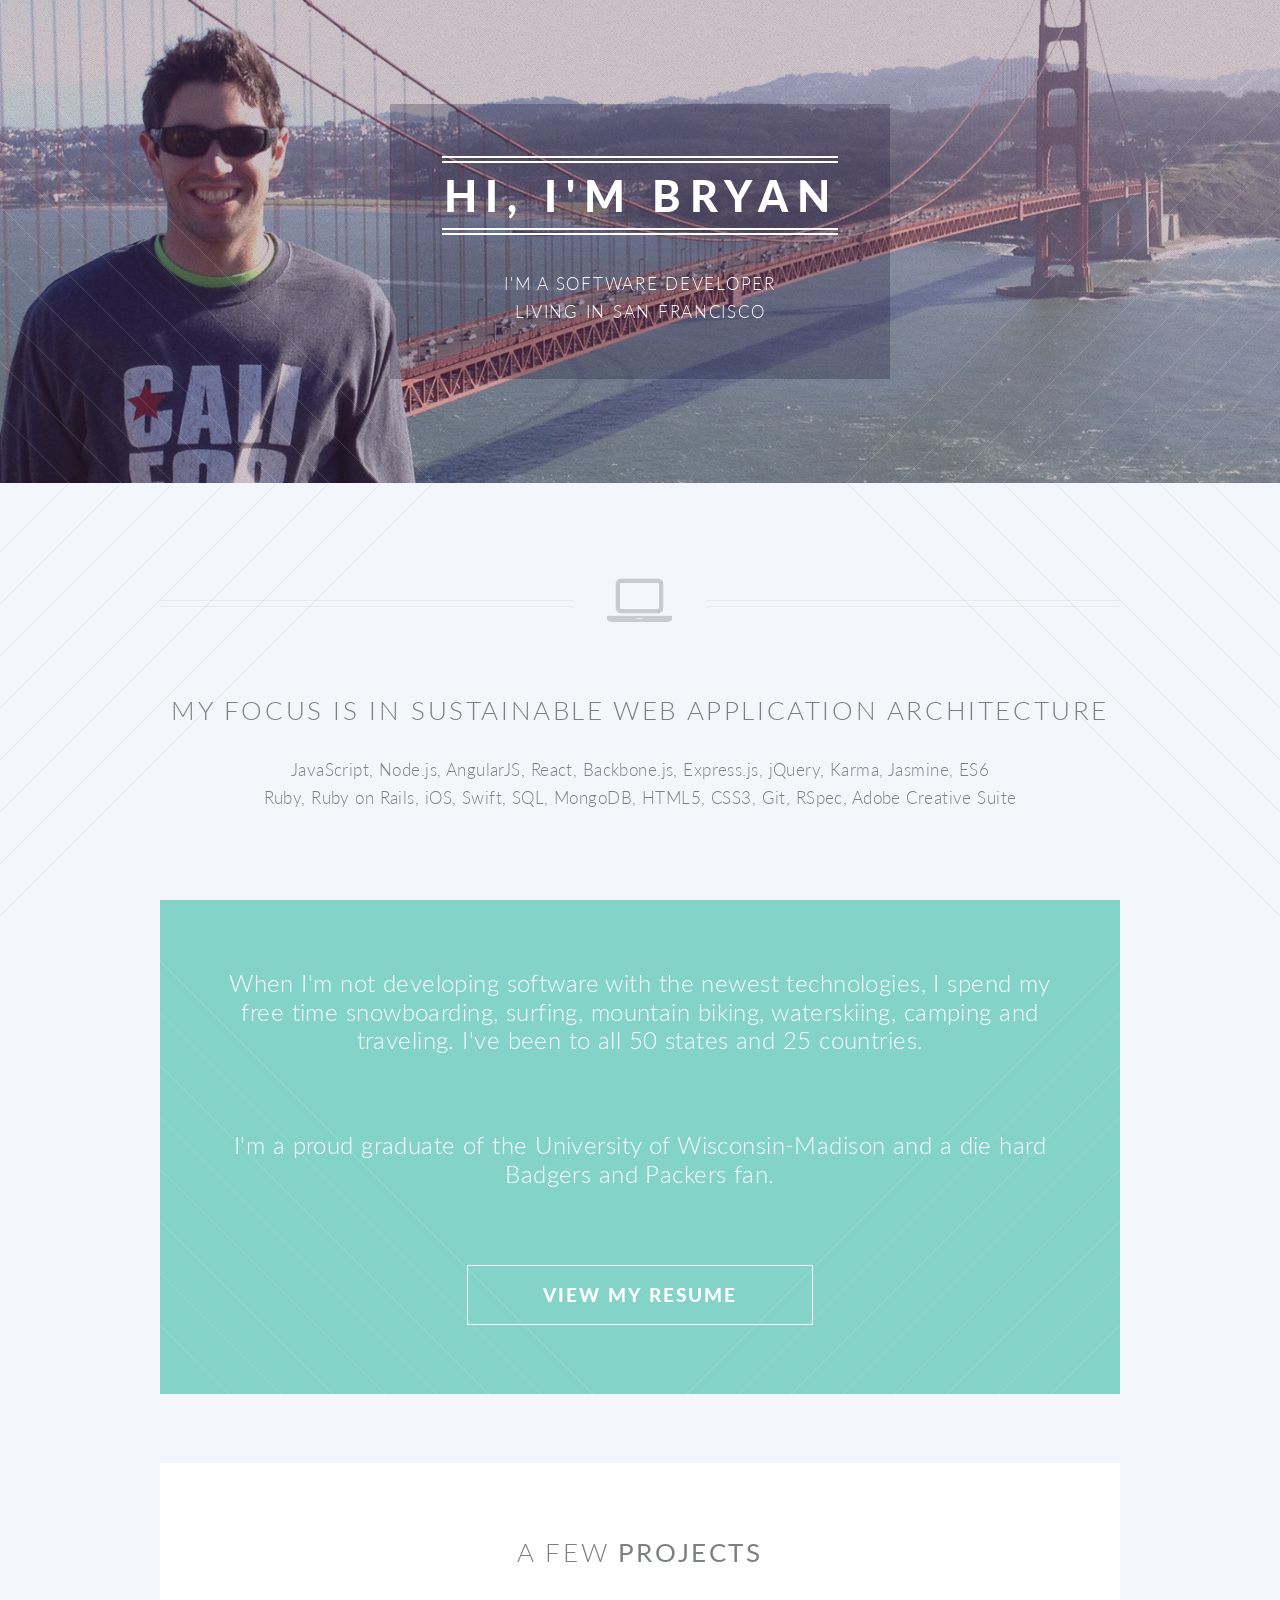
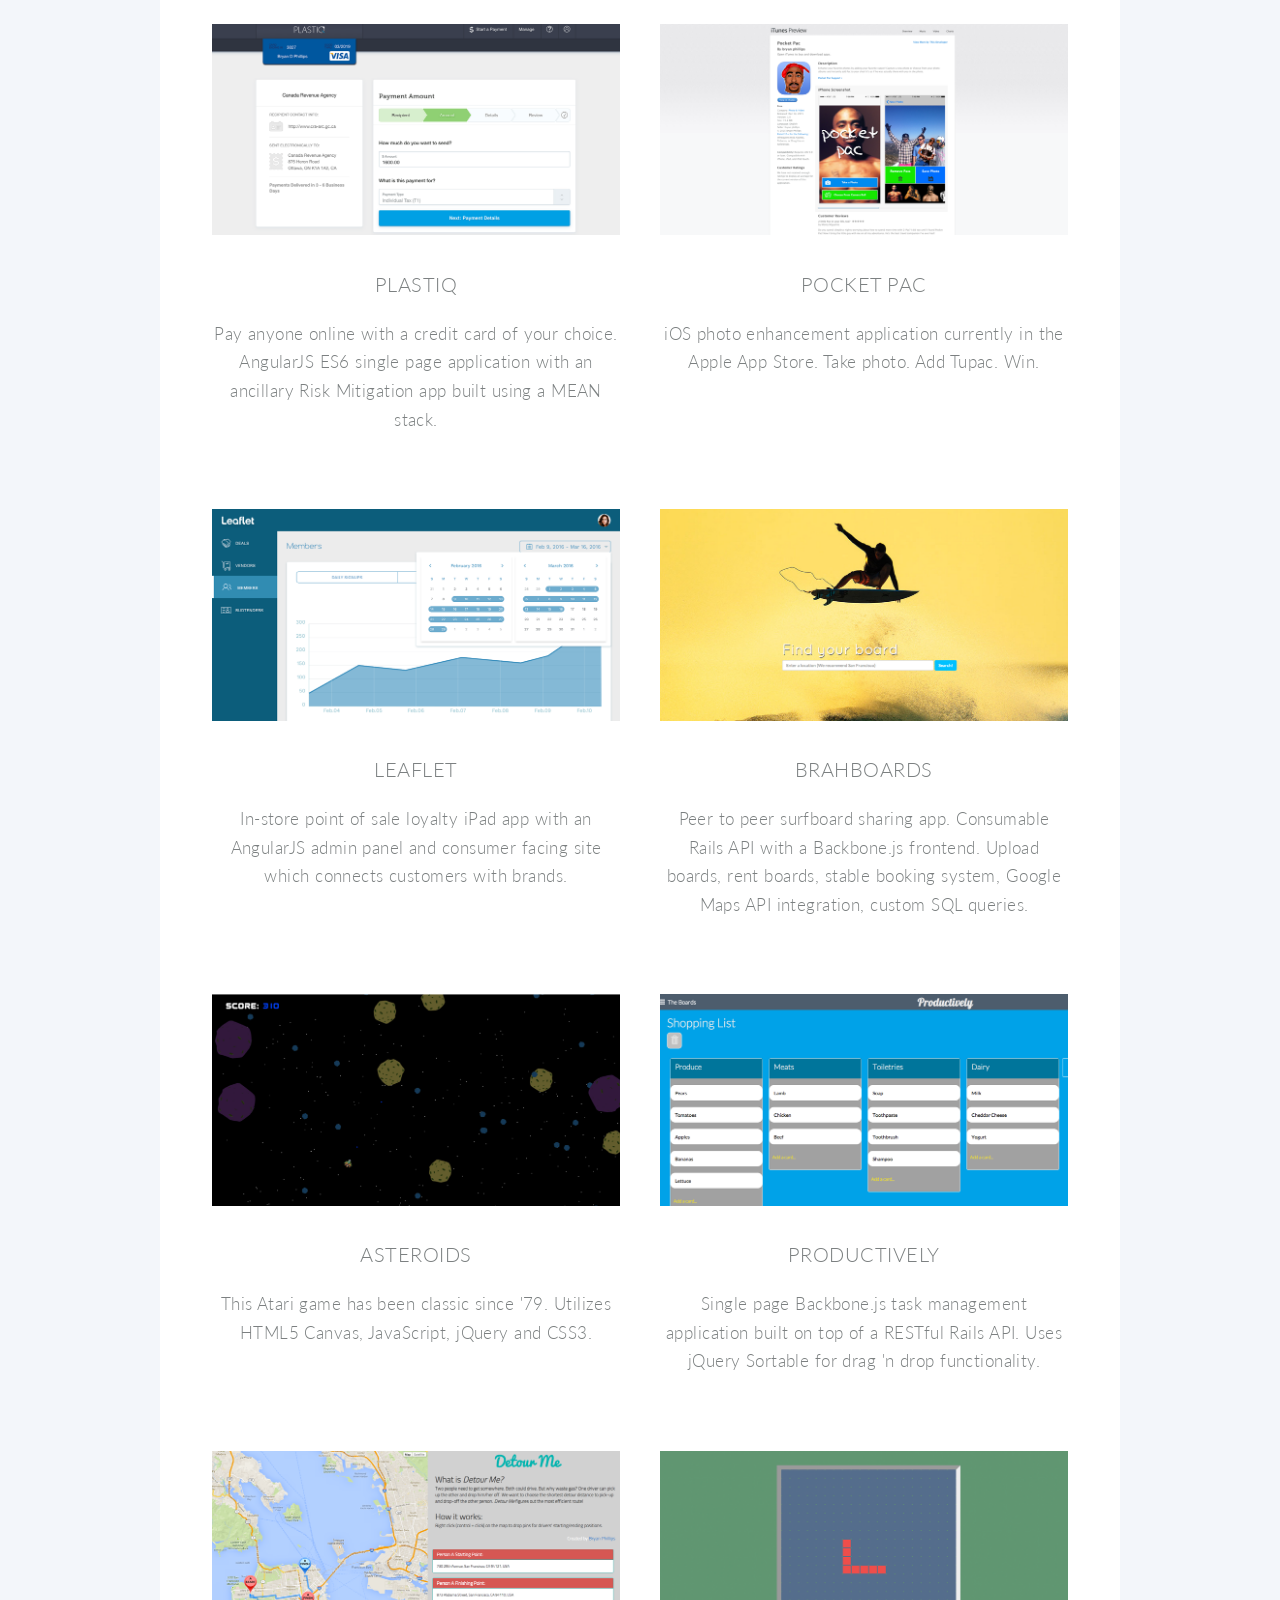
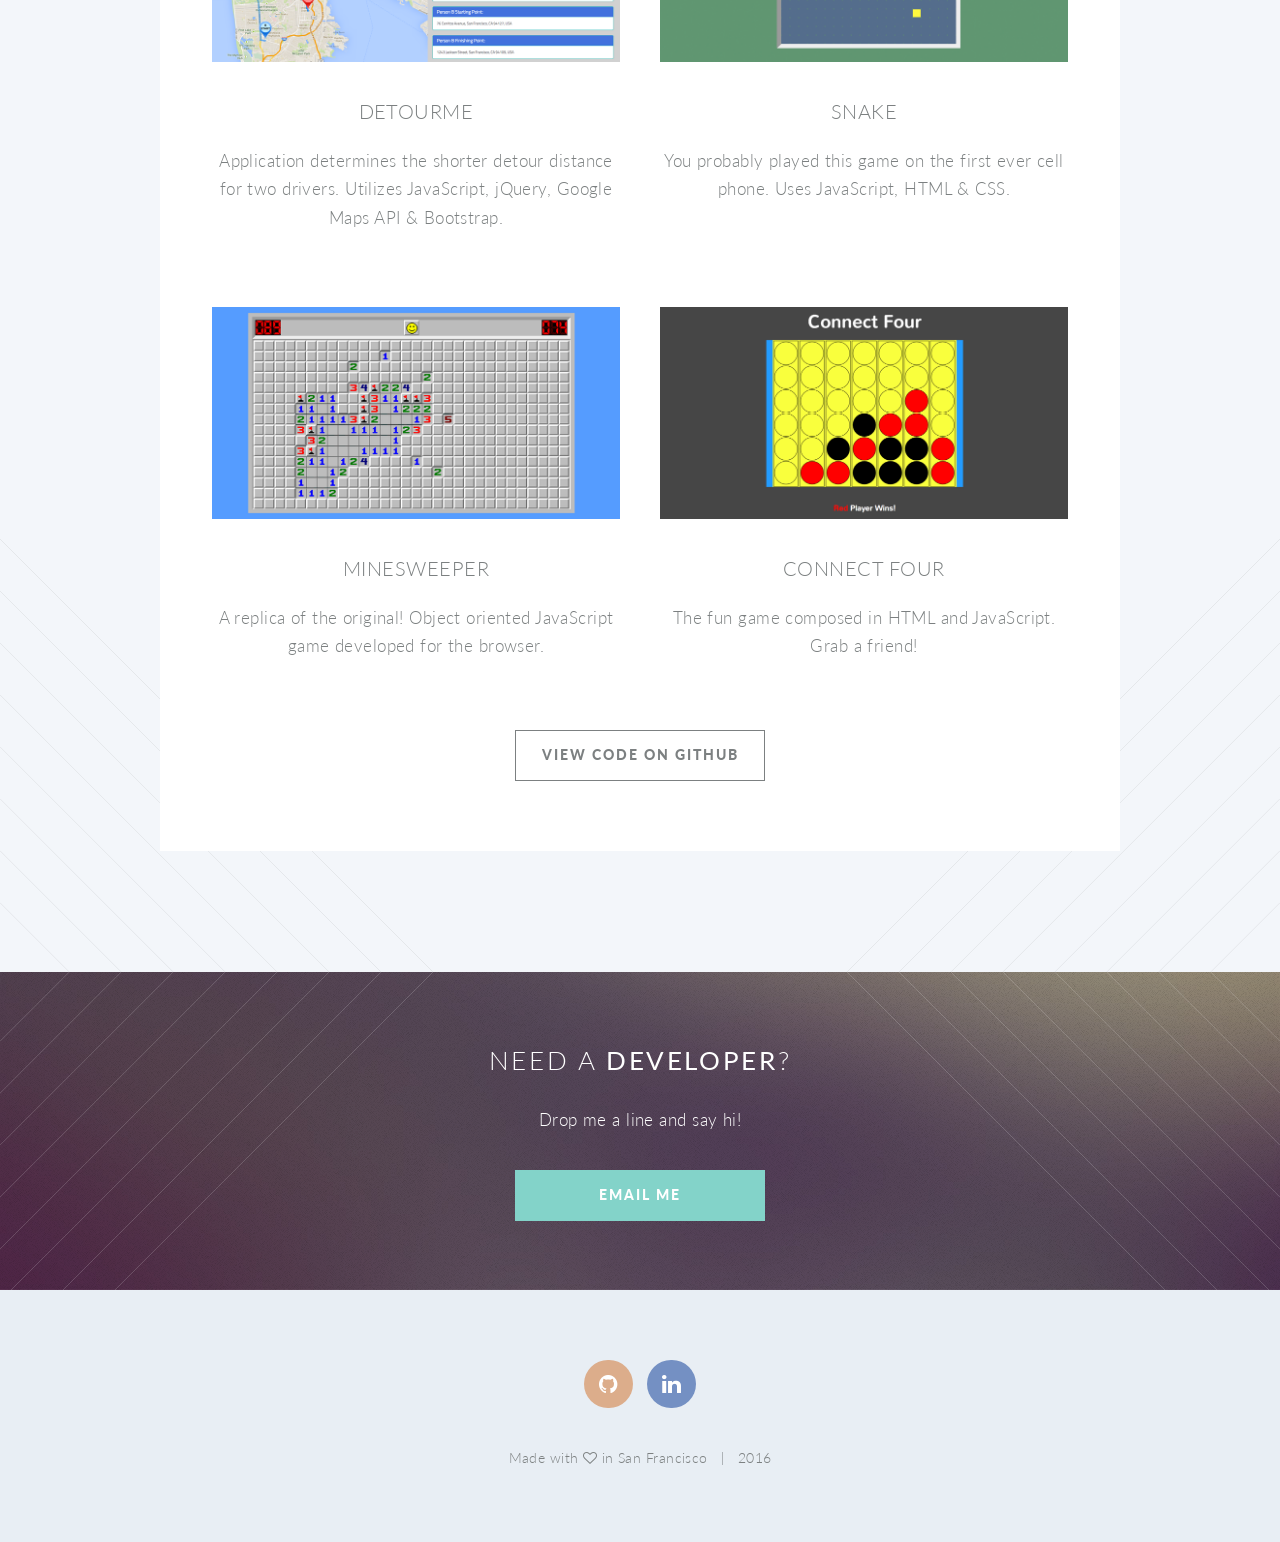
<file: index.html>
<!DOCTYPE HTML>
<!--
	Props to HTML5-UP!
-->
<html>
	<head>
		<title>Bryan Phillips</title>
		<meta http-equiv="content-type" content="text/html; charset=utf-8" />
		<meta name="description" content="" />
		<meta name="keywords" content="" />
		<!--[if lte IE 8]><script src="css/ie/html5shiv.js"></script><![endif]-->
		<script src="js/jquery.min.js"></script>
		<script src="js/jquery.dropotron.min.js"></script>
		<script src="js/skel.min.js"></script>
		<script src="js/skel-layers.min.js"></script>
		<script src="js/init.js"></script>
    <link rel="icon" href="images/favicon.ico" type="image/x-icon"/>
    <link rel="shortcut icon" href="images/favicon.ico" type="image/x-icon"/> 
		<noscript>
			<link rel="stylesheet" href="css/skel.css" />
			<link rel="stylesheet" href="css/style.css" />
			<link rel="stylesheet" href="css/style-noscript.css" />
		</noscript>
		<!--[if lte IE 8]><link rel="stylesheet" href="css/ie/v8.css" /><![endif]-->
		<!--[if lte IE 9]><link rel="stylesheet" href="css/ie/v9.css" /><![endif]-->
		
		<!-- Google Analytics -->
		<script>
		  (function(i,s,o,g,r,a,m){i['GoogleAnalyticsObject']=r;i[r]=i[r]||function(){
		  (i[r].q=i[r].q||[]).push(arguments)},i[r].l=1*new Date();a=s.createElement(o),
		  m=s.getElementsByTagName(o)[0];a.async=1;a.src=g;m.parentNode.insertBefore(a,m)
		  })(window,document,'script','//www.google-analytics.com/analytics.js','ga');

		  ga('create', 'UA-43019849-1', 'auto');
		  ga('send', 'pageview');
		</script>	
		
	</head>
	<body class="index loading">
		<!-- Banner -->		
			<section id="banner">
				<div class="inner">
					
					<header>
						<h2>Hi, I'm Bryan</h2>
					</header>
					<p>I'm a software developer<br />
					living in San Francisco<br />
					</p>
				</div>
				
			</section>
		<!-- Main -->
			<article id="main">

				<header class="special container">
					<span class="icon fa-laptop"></span>
					<h2>My focus is in sustainable web application architecture</h2>					
					<p>JavaScript, Node.js, AngularJS, React, Backbone.js, Express.js, jQuery, Karma, Jasmine, ES6</p>
					<p>Ruby, Ruby on Rails, iOS, Swift, SQL, MongoDB, HTML5, CSS3, Git, RSpec, Adobe Creative Suite</p>
				</header>
					
				<!-- One -->
					<section class="wrapper style2 container special-alt">
						<div class="about">
				        <p>When I'm not developing software with the newest technologies, I spend my free time snowboarding, surfing, mountain biking, waterskiing, camping and traveling. I've been to all 50 states and 25 countries.</p>
				        <br>
				        <p>I'm a proud graduate of the University of Wisconsin-Madison and a die hard Badgers and Packers fan.</p>
				        <br>
								<footer>
									<ul class="buttons">
										<li align=""><a href="https://docs.google.com/document/d/17YCH9z1v477hKuQ5SpUhidjf87aclk6D8OWbe5n9yI4" target="_blank" class="button">View my resume</a></li>
									</ul>
								</footer>
						</div>
					</section>
					
				<!-- Two -->
					<section class="wrapper style3 container special">
					
						<header class="major">
							<h2>A few <strong>projects</strong></h2>
						</header>
						
						<div class="row">
							<div class="6u">
							
								<section>
									<a href="https://www.plastiq.com" target="_blank" class="image feature"><img src="images/plastiq.png" alt="" /></a>
									<header>
										<h3>Plastiq</h3>
									</header>
									<p>Pay anyone online with a credit card of your choice. AngularJS ES6 single page application with an ancillary Risk Mitigation app built using a MEAN stack.</p>
								</section>

							</div>
							<div class="6u">
							
								<section>
									<a href="https://itunes.apple.com/us/app/pocket-pac/id1065400321" target="_blank" class="image feature"><img src="images/pocketpac.png" alt="" /></a>
									<header>
										<h3>Pocket Pac</h3>
									</header>
									<p>iOS photo enhancement application currently in the Apple App Store. Take photo. Add Tupac. Win.</p>
								</section>

							</div>
						</div>

						<div class="row">
							<div class="6u">
							
								<section>
									<a href="http://try.leaflet.co" target="_blank" class="image feature"><img src="images/leaflet.png" alt="" /></a>
									<header>
										<h3>Leaflet</h3>
									</header>
									<p>In-store point of sale loyalty iPad app with an AngularJS admin panel and consumer facing site which connects customers with brands.</p>
								</section>

							</div>
							<div class="6u">
							
								<section>
									<a href="http://www.brahboards.com" target="_blank" class="image feature"><img src="images/brahboards.png" alt="" /></a>
									<header>
										<h3>Brahboards</h3>
									</header>
									<p>Peer to peer surfboard sharing app. Consumable Rails API with a Backbone.js frontend. Upload boards, rent boards, stable booking system, Google Maps API integration, custom SQL queries.</p>
								</section>

							</div>
						</div>						

						<div class="row">
							<div class="6u">
							
								<section>
									<a href="http://www.bryanphillips.me/asteroids" target="_blank" class="image feature"><img src="images/asteroids.png" alt="" /></a>
									<header>
										<h3>Asteroids</h3>
									</header>
									<p>This Atari game has been classic since '79. Utilizes HTML5 Canvas, JavaScript, jQuery and CSS3.</p>
								</section>

							</div>
							<div class="6u">
							
								<section>
									<a href="http://productively.herokuapp.com" target="_blank" class="image feature"><img src="images/productively.png" alt="" /></a>
									<header>
										<h3>Productively</h3>
									</header>
									<p>Single page Backbone.js task management application built on top of a RESTful Rails API. Uses jQuery Sortable for drag 'n drop functionality.</p>
								</section>

							</div>
						</div>
						<div class="row">
							<div class="6u">
							
								<section>
									<a href="http://www.bryanphillips.me/detourme" target="_blank" class="image feature"><img src="images/detourme.png" alt="" /></a>
									<header>
										<h3>DetourMe</h3>
									</header>
									<p>Application determines the shorter detour distance for two drivers. Utilizes JavaScript, jQuery, Google Maps API &amp; Bootstrap.</p>
								</section>

							</div>
							<div class="6u">
							
								<section>
									<a href="http://www.bryanphillips.me/snake" target="_blank" class="image feature"><img src="images/snake.png" alt="" /></a>
									<header>
										<h3>Snake</h3>
									</header>
									<p>You probably played this game on the first ever cell phone. Uses JavaScript, HTML &amp; CSS.</p>
								</section>

							</div>
						</div>

						<div class="row">
							<div class="6u">
							
								<section>
									<a href="http://www.bryanphillips.me/minesweeper" target="_blank" class="image feature"><img src="images/minesweeper.png" alt="" /></a>
									<header>
										<h3>Minesweeper</h3>
									</header>
									<p>A replica of the original! Object oriented JavaScript game developed for the browser.</p>
								</section>

							</div>
							<div class="6u">
							
								<section>
									<a href="http://www.bryanphillips.me/connect-four" target="_blank" class="image feature"><img src="images/connect-four.png" alt="" /></a>
									<header>
										<h3>Connect Four</h3>
									</header>
									<p>The fun game composed in HTML and JavaScript. Grab a friend!</p>
								</section>

							</div>
						</div>	

						<footer class="major">
							<ul class="buttons">
								<li><a href="https://www.github.com/bdphilly" target="_blank" class="button">View code on Github</a></li>
							</ul>
						</footer>
					
					</section>
					
			</article>

		<!-- CTA -->
			<section id="cta">
			
				<header>
					<h2>Need a <strong>developer</strong>?</h2>
					<p>Drop me a line and say hi!</p>
				</header>
				<footer>
					<ul class="buttons">
						<li><a href="mailto:bdphilly@gmail.com" class="button special">Email me</a></li>
					</ul>
				</footer>
			
			</section>

		<!-- Footer -->
			<footer id="footer">
			
				<ul class="icons">
					<li><a href="https://www.github.com/bdphilly" class="icon circle fa-github" target="_blank"><span class="label">Github</span></a></li>
					<li><a href="https://www.linkedin.com/in/bdphilly" class="icon circle fa-linkedin" target="_blank"><span class="label">Dribbble</span></a></li>
				</ul>
				
				<span class="copyright">Made with <span class="fa fa-heart-o solo"></span> in San Francisco &nbsp; | &nbsp; 2016</span>
			
			</footer>
	</body>
</html>
</file>
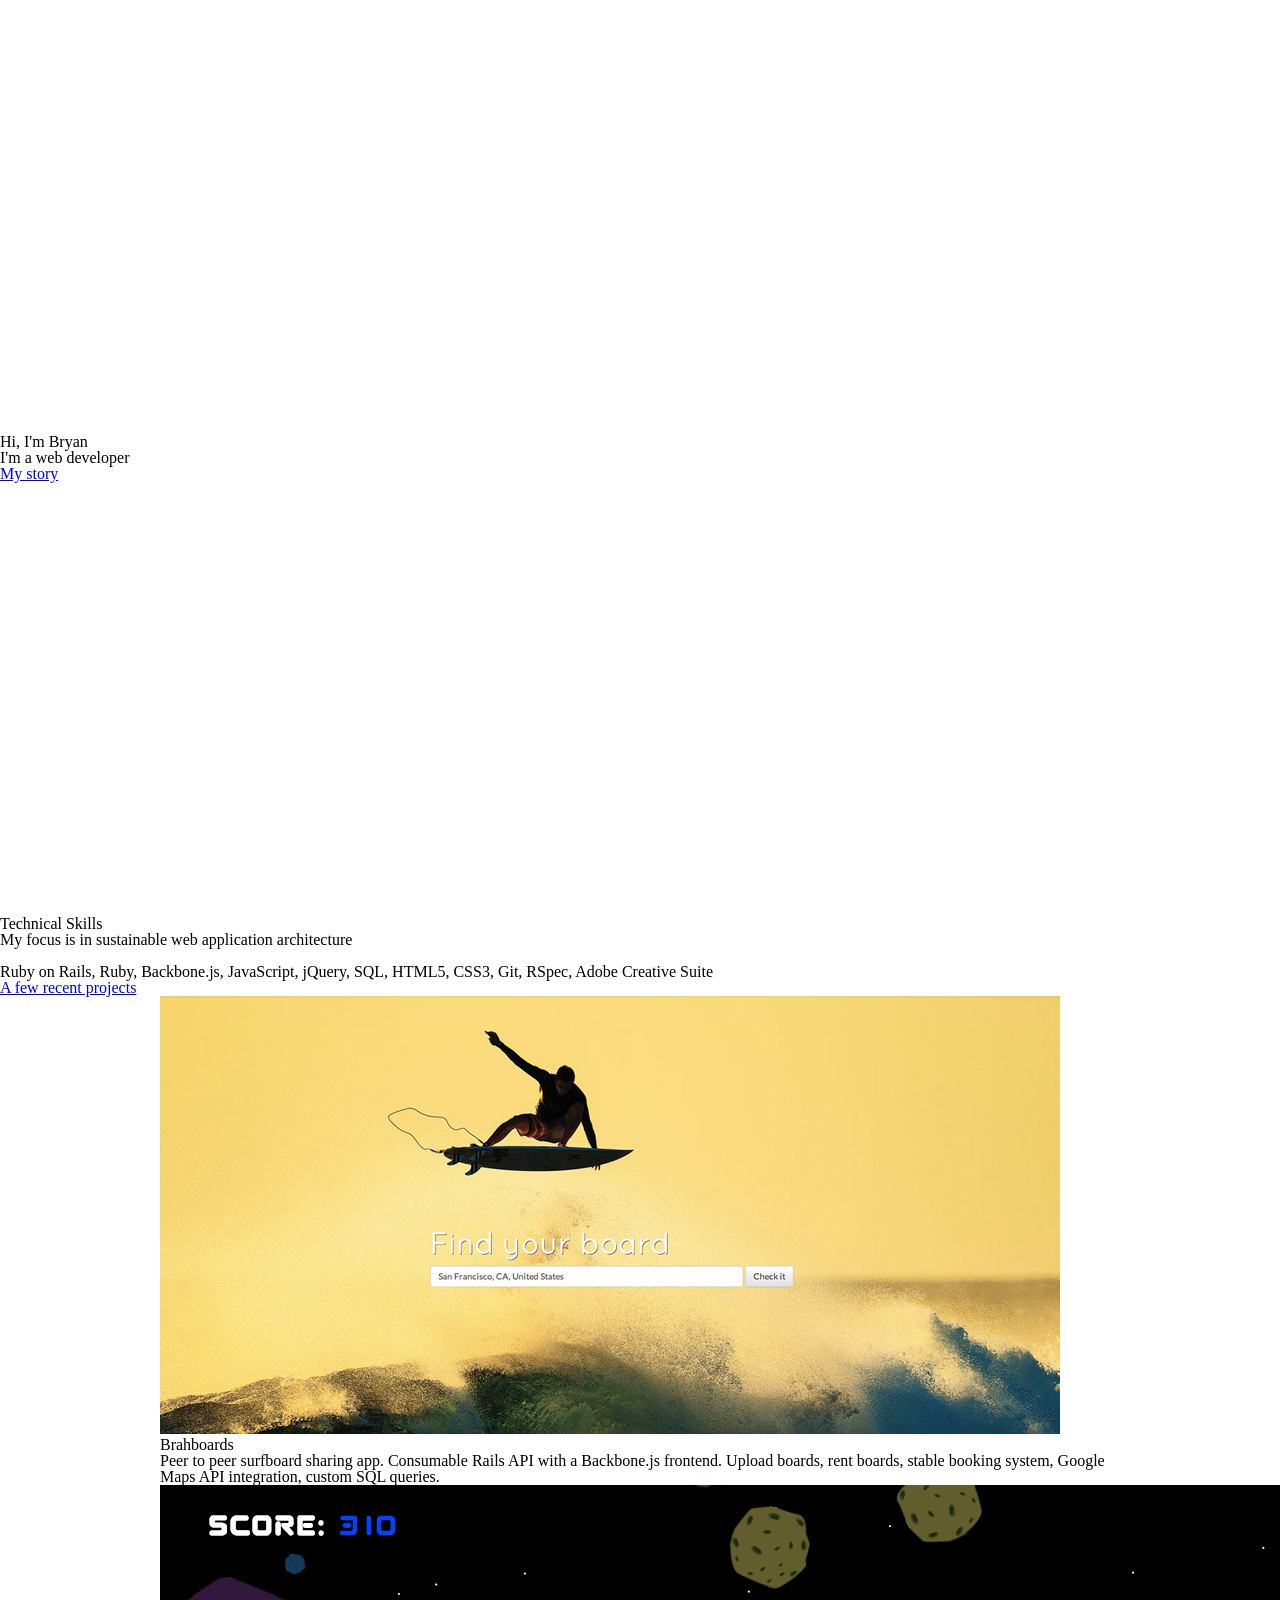
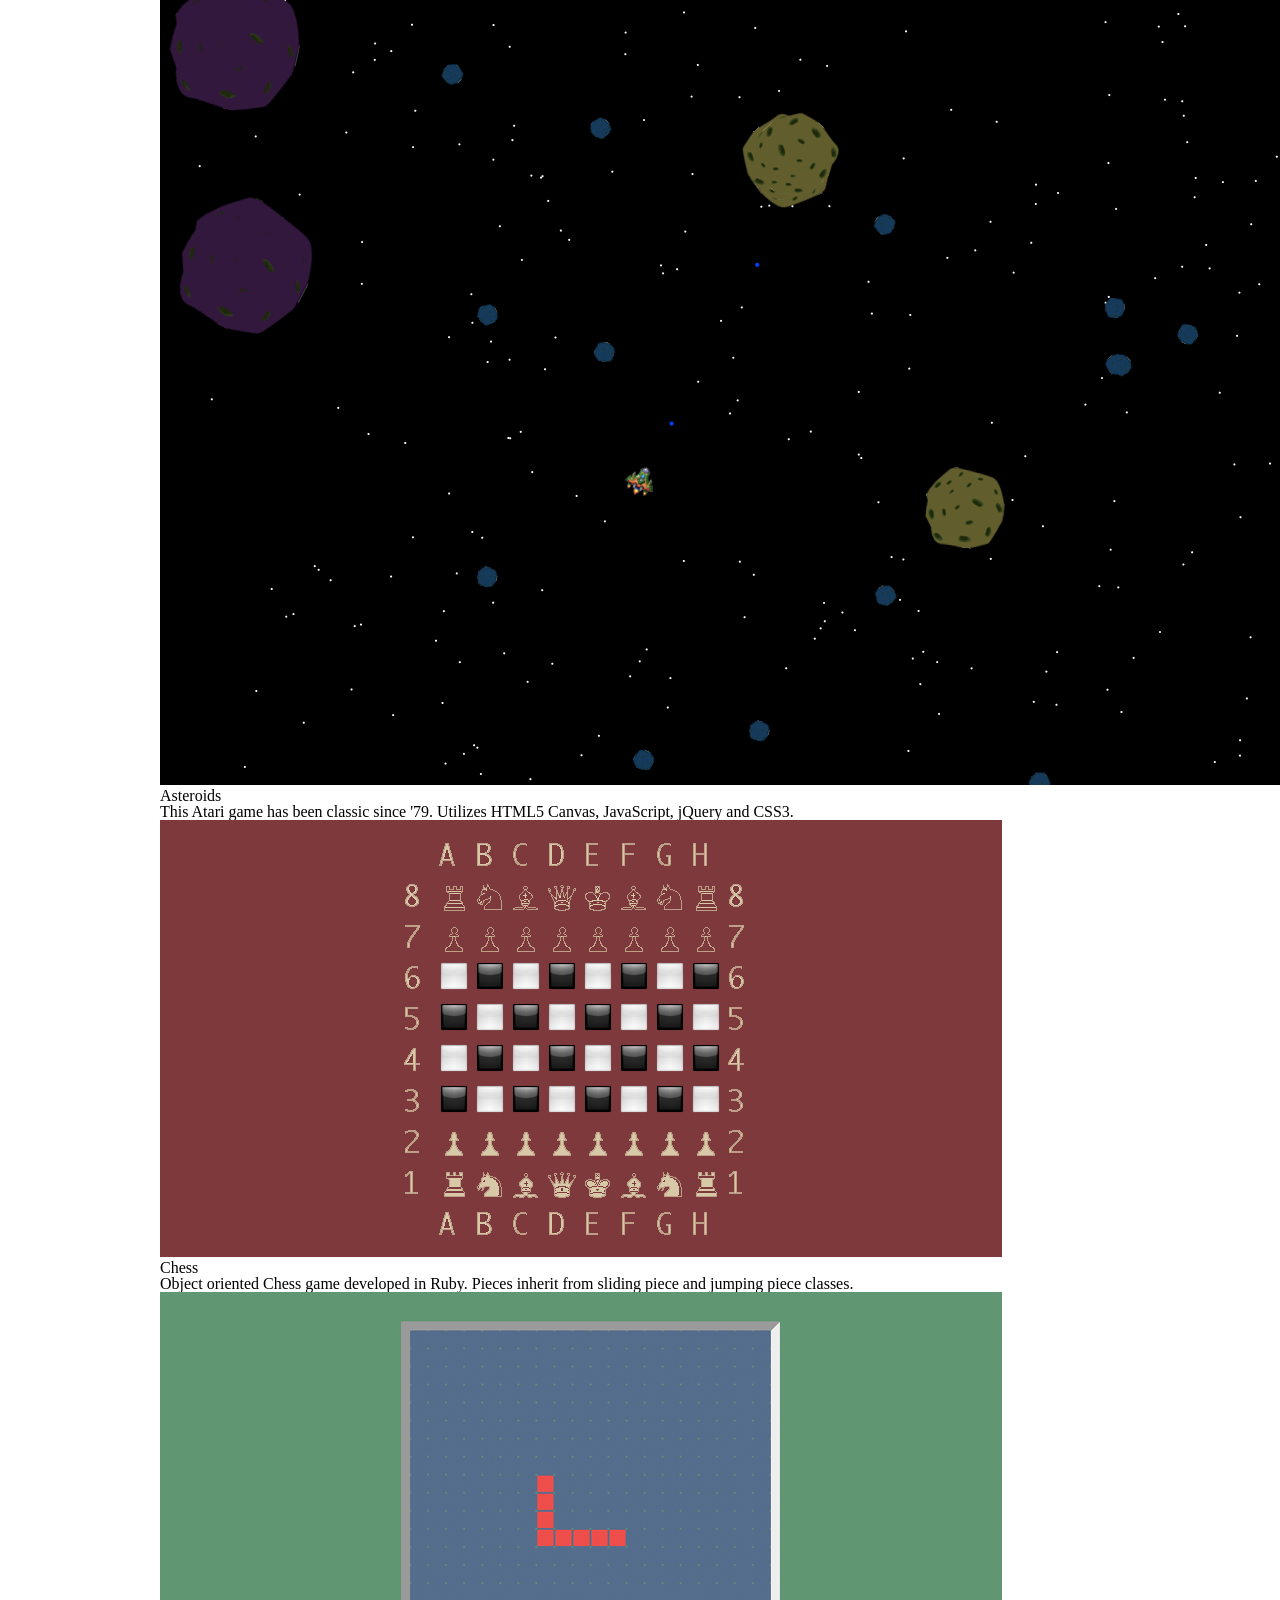
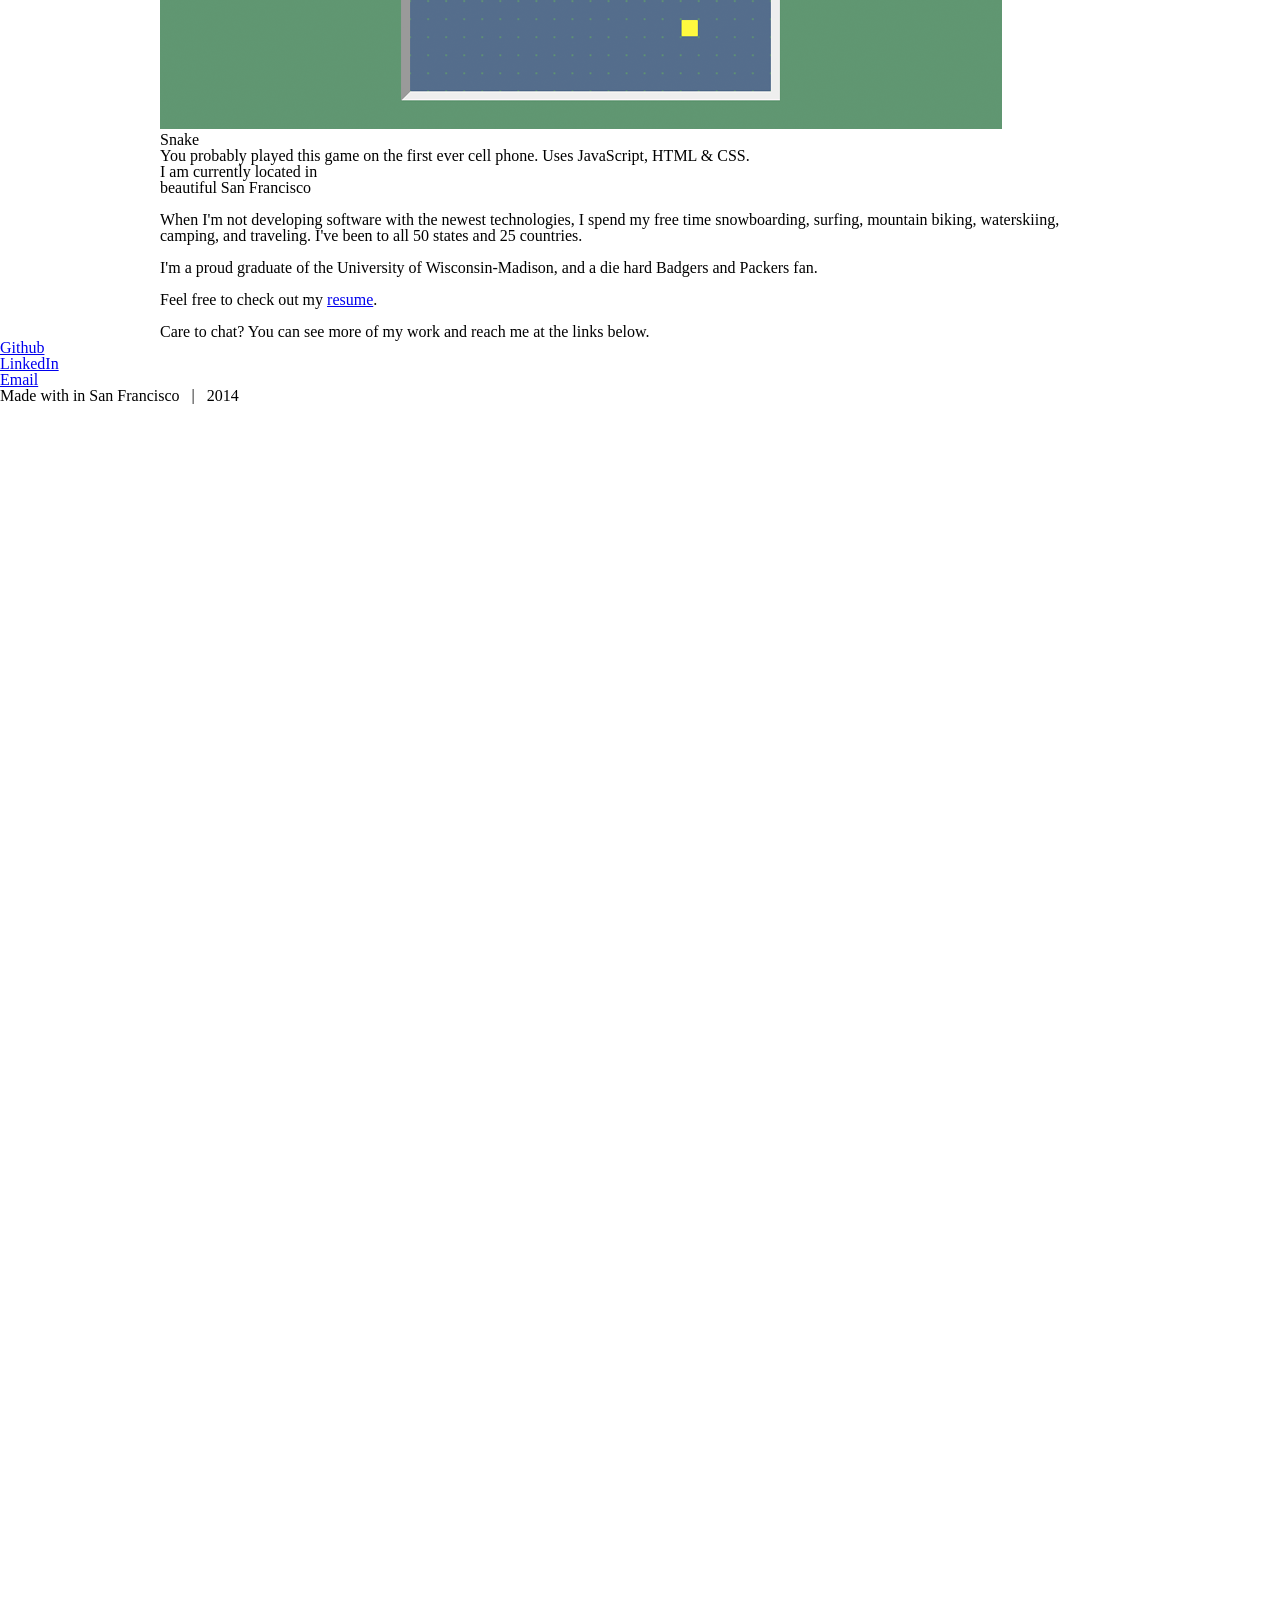
<file: old site/index.html>
<!DOCTYPE HTML>
<html>
  <head>
    <title>Bryan Phillips</title>
    <meta http-equiv="content-type" content="text/html; charset=utf-8" />
    <meta name="description" content="" />
    <meta name="keywords" content="" />
    <link href="http://fonts.googleapis.com/css?family=Source+Sans+Pro:300,400,600,300italic" rel="stylesheet" type="text/css" />
    <script src="js/jquery.min.js"></script>
    <script src="js/jquery.poptrox.min.js"></script>
    <script src="js/skel.min.js"></script>
    <script src="js/init.js"></script>
          
    <link rel="icon" href="images/favicon.ico" type="image/x-icon"/>
    <link rel="shortcut icon" href="images/favicon.ico" type="image/x-icon"/> 
    <noscript>
      <link rel="stylesheet" href="css/skel-noscript.css" />
      <link rel="stylesheet" href="css/style.css" />
    </noscript>
  </head>
  <body>

    <!-- Header -->
      <section id="header">
        <header>
          <h1>Hi, I'm Bryan</h1>
          <p>I'm a web developer</p>
        </header>
        <footer>
          <a href="#banner" class="button style2 scrolly scrolly-centered">My story</a>
        </footer>
      </section>
    
    <!-- Banner -->
      <section id="banner">
        <header>
          <h2>Technical Skills</h2>
        </header>
        <p>My focus is in sustainable web application architecture</p>
        <br>
        <p>Ruby on Rails, Ruby, Backbone.js, JavaScript, jQuery, SQL, HTML5, CSS3, Git, RSpec, Adobe Creative Suite</p>
        <footer>
          <a href="#first" class="button style-banner scrolly">A few recent projects</a>
        </footer>
      </section>
    
    <!-- Feature 1 -->
    <section id="portfolio">
      <article id="first" class="container box style1 right gallery">
        <a href="images/brahboards_code.png" class="image full"><img src="images/brahboards_900_header_cropped.png" class="brahboards" alt="" title='See it live <a href="http://www.brahboards.com" target="_blank">here</a> or check out the code on <a href="https://github.com/bdphilly/SurfboardApp" target="_blank">Github</a>.'/></a>
        <div class="inner">
          <header>
            <h2>Brahboards</h2>
          </header>
          <p>Peer to peer surfboard sharing app. Consumable Rails API with a Backbone.js frontend. Upload boards, rent boards,  stable booking system, Google Maps API integration, custom SQL queries.</p>
        </div>
      </article>
    
    <!-- Feature 2 -->
      <article id="second" class="container box style1 left gallery">
        <a href="images/asteroids_code.png" class="image full"><img src="images/asteroids.png" id="asteroids" alt="" title='Play the game <a href="http://www.bryanphillips.me/asteroids" target="_blank">here</a> or check out the code on <a href="https://github.com/bdphilly/Asteroids" target="_blank">Github</a>.' /></a>
        <div class="inner">
          <header>
            <h2>Asteroids<br>
          </header>
          <p>This Atari game has been classic since '79. Utilizes HTML5 Canvas, JavaScript, jQuery and CSS3.</p>
        </div>
      </article>

    <!-- Feature 3 -->
      <article id="third" class="container box style1 right gallery">
        <a href="images/chess_code.png" class="image full"><img src="images/chess_board.png"  class="chess" alt="" title='View the code on <a href="https://github.com/bdphilly/Chess" target="_blank">Github</a>.'/></a>
        <div class="inner">
          <header>
            <h2>Chess</h2>
          </header>
          <p>Object oriented Chess game developed in Ruby. Pieces inherit from sliding piece and jumping piece classes.</p>
        </div>
      </article>      


    <!-- Feature 4 -->
      <article id="second" class="container box style1 left gallery">
        <a href="images/snake_code.png" class="image full"><img src="images/snake.png" id="snake" alt="" title='Play the game <a href="http://www.bryanphillips.me/snake" target="_blank">here</a> or check out the code on <a href="https://github.com/bdphilly/snake" target="_blank">Github</a>.'  /></a>
        <div class="inner">
          <header>
            <h2>Snake<br>
          </header>
          <p>You probably played this game on the first ever cell phone. Uses JavaScript, HTML &amp; CSS.</p>
        </div>
      </article>
    </section>

    <!-- About -->
      <article class="container box style2">
        <header>
          <h2>I am currently located in <br> 
            beautiful San Francisco</h2><br>

          <p>When I'm not developing software with the newest technologies, I spend my free time snowboarding, surfing, mountain biking, waterskiing, camping, and traveling. I've been to all 50 states and 25 countries.</p>
        <br>
          <p>I'm a proud graduate of the University of Wisconsin-Madison, and a die hard Badgers and Packers fan.</p>
        <br>
          <section>
            <p>Feel free to check out my <a href="https://docs.google.com/document/d/19HAe6bhaBkD83Zq1-zfWNXifa-hGGJVjZD4tbceyQ3k" target="_blank">resume</a>. <br><br>
            Care to chat? You can see more of my work and reach me at the links below.</p>
          </section>
        </header>
        </div>
      </article>

    <section id="footer">
      <ul class="icons">
        <li><a href="http://www.github.com/bdphilly" class="fa fa-github solo" target="_blank"><span>Github</span></a></li>
        <li><a href="http://www.linkedin.com/in/bdphilly" class="fa fa-linkedin solo" target="_blank"><span>LinkedIn</span></a></li>
        <li><a href="mailto:bdphilly@gmail.com" class="fa fa-envelope-o solo"><span>Email</span></a></li>
      </ul>
      <div class="copyright">
        Made with <span class="fa fa-heart-o solo"></span> in San Francisco &nbsp; | &nbsp; 2014
      </div>
    </section>

  </body>
</html>
</file>
<file: css/skel.css>
/* skel.css vx.x | (c) n33 | n33.co | MIT licensed */

/* Resets (http://meyerweb.com/eric/tools/css/reset/ | v2.0 | 20110126 | License: none (public domain)) */

	html,body,div,span,applet,object,iframe,h1,h2,h3,h4,h5,h6,p,blockquote,pre,a,abbr,acronym,address,big,cite,code,del,dfn,em,img,ins,kbd,q,s,samp,small,strike,strong,sub,sup,tt,var,b,u,i,center,dl,dt,dd,ol,ul,li,fieldset,form,label,legend,table,caption,tbody,tfoot,thead,tr,th,td,article,aside,canvas,details,embed,figure,figcaption,footer,header,hgroup,menu,nav,output,ruby,section,summary,time,mark,audio,video{margin:0;padding:0;border:0;font-size:100%;font:inherit;vertical-align:baseline;}article,aside,details,figcaption,figure,footer,header,hgroup,menu,nav,section{display:block;}body{line-height:1;}ol,ul{list-style:none;}blockquote,q{quotes:none;}blockquote:before,blockquote:after,q:before,q:after{content:'';content:none;}table{border-collapse:collapse;border-spacing:0;}body{-webkit-text-size-adjust:none}

/* Box Model */

	*, *:before, *:after {
		-moz-box-sizing: border-box;
		-webkit-box-sizing: border-box;
		box-sizing: border-box;
	}

/* Container */

	body {
		/* min-width: (containers) */
		min-width: 1200px;
	}

	.container {
		margin-left: auto;
		margin-right: auto;
		
		/* width: (containers) */
		width: 1200px;
	}

	/* Modifiers */
	
		.container.small {
			/* width: (containers) * 0.75; */
			width: 900px;
		}

		.container.big {
			width: 100%;

			/* max-width: (containers) * 1.25; */
			max-width: 1500px;

			/* min-width: (containers); */
			min-width: 1200px;
		}

/* Grid */

	.\31 2u { width: 100% }
	.\31 1u { width: 91.6666666667% }
	.\31 0u { width: 83.3333333333% }
	.\39 u { width: 75% }
	.\38 u { width: 66.6666666667% }
	.\37 u { width: 58.3333333333% }
	.\36 u { width: 50% }
	.\35 u { width: 41.6666666667% }
	.\34 u { width: 33.3333333333% }
	.\33 u { width: 25% }
	.\32 u { width: 16.6666666667% }
	.\31 u { width: 8.3333333333% }
	.\-11u { margin-left: 91.6666666667% }
	.\-10u { margin-left: 83.3333333333% }
	.\-9u { margin-left: 75% }
	.\-8u { margin-left: 66.6666666667% }
	.\-7u { margin-left: 58.3333333333% }
	.\-6u { margin-left: 50% }
	.\-5u { margin-left: 41.6666666667% }
	.\-4u { margin-left: 33.3333333333% }
	.\-3u { margin-left: 25% }
	.\-2u { margin-left: 16.6666666667% }
	.\-1u { margin-left: 8.3333333333% }

	/* Rows */

		.row > * {
			float: left;
		}

		.row:after {
			content: '';
			display: block;
			clear: both;
			height: 0;
		}

		.row:first-child > * {
			padding-top: 0 !important;
		}

		/* Normal */

			.row > * {
				/* padding-left: (gutters) */
				padding-left: 50px;
			}

			.row + .row > * {
				/* padding: (gutters) 0 0 (gutters) */
				padding: 50px 0 0 50px;
			}

			.row {
				/* margin-left: -(gutters) */
				margin-left: -50px;
			}

		/* Flush */

			.row.flush > * {
				padding-left: 0;
			}

			.row + .row.flush > * {
				padding: 0;
			}

			.row.flush {
				margin-left: 0;
			}

		/* Quarter */

			.row.quarter > * {
				/* padding-left: (gutters * 0.25) */
				padding-left: 12.5px;
			}

			.row + .row.quarter > * {
				/* padding: (gutters * 0.25) 0 0 (gutters * 0.25) */
				padding: 12.5px 0 0 12.5px;
			}

			.row.quarter {
				/* margin-left: -(gutters * 0.25) */
				margin-left: -12.5px;
			}

		/* Half */

			.row.half > * {
				/* padding-left: (gutters * 0.5) */
				padding-left: 25px;
			}

			.row + .row.half > * {
				/* padding: (gutters * 0.5) 0 0 (gutters * 0.5) */
				padding: 25px 0 0 25px;
			}

			.row.half {
				/* margin-left: -(gutters * 0.5) */
				margin-left: -25px;
			}

		/* One and (a) Half */

			.row.oneandhalf > * {
				/* padding-left: (gutters * 1.5) */
				padding-left: 75px;
			}

			.row + .row.oneandhalf > * {
				/* padding: (gutters * 1.5) 0 0 (gutters * 1.5) */
				padding: 75px 0 0 75px;
			}

			.row.oneandhalf {
				/* margin-left: -(gutters * 1.5) */
				margin-left: -75px;
			}

		/* Double */

			.row.double > * {
				/* padding-left: (gutters * 2) */
				padding-left: 80px;
			}

			.row + .row.double > * {
				/* padding: (gutters * 2) 0 0 (gutters * 2) */
				padding: 100px 0 0 100px;
			}

			.row.double {
				/* margin-left: -(gutters * 2) */
				margin-left: -100px;
			}
</file>
<file: css/style-noscript.css>
/*
	Twenty 1.0 by HTML5 UP
	html5up.net | @n33co
	Free for personal and commercial use under the CCA 3.0 license (html5up.net/license)
*/

/* Banner */

	#banner .inner {
		opacity: 1.0;
	}
</file>
<file: css/ie/v8.css>
/* Banner */
#banner {
  background-image: url("../../images/banner.jpg");
  background-repeat: no-repeat;
  background-size: cover;
  -ms-behavior: url("css/ie/backgroundsize.min.htc"); }
  #banner .inner {
    background: #341b2b; }

/* CTA  */
#cta {
  background-image: url("../../images/banner.jpg");
  background-repeat: no-repeat;
  background-size: cover;
  -ms-behavior: url("css/ie/backgroundsize.min.htc"); }
</file>
<file: css/ie/v9.css>
/* Banner */
#banner .inner {
  opacity: 1.0; }
</file>
<file: old site/css/skel-noscript.css>
/* Resets (http://meyerweb.com/eric/tools/css/reset/ | v2.0 | 20110126 | License: none (public domain)) */

	html,body,div,span,applet,object,iframe,h1,h2,h3,h4,h5,h6,p,blockquote,pre,a,abbr,acronym,address,big,cite,code,del,dfn,em,img,ins,kbd,q,s,samp,small,strike,strong,sub,sup,tt,var,b,u,i,center,dl,dt,dd,ol,ul,li,fieldset,form,label,legend,table,caption,tbody,tfoot,thead,tr,th,td,article,aside,canvas,details,embed,figure,figcaption,footer,header,hgroup,menu,nav,output,ruby,section,summary,time,mark,audio,video{margin:0;padding:0;border:0;font-size:100%;font:inherit;vertical-align:baseline;}article,aside,details,figcaption,figure,footer,header,hgroup,menu,nav,section{display:block;}body{line-height:1;}ol,ul{list-style:none;}blockquote,q{quotes:none;}blockquote:before,blockquote:after,q:before,q:after{content:'';content:none;}table{border-collapse:collapse;border-spacing:0;}body{-webkit-text-size-adjust:none}

/* Box Model */

	*, *:before, *:after {
		-moz-box-sizing: border-box;
		-webkit-box-sizing: border-box;
		-o-box-sizing: border-box;
		-ms-box-sizing: border-box;
		box-sizing: border-box;
	}

/* Container */

	body {
		min-width: 1200px;
	}

	.container {
		width: 1200px;
		margin-left: auto;
		margin-right: auto;
	}

	/* Modifiers */
	
		.container.small {
			width: 900px;
		}

		.container.big {
			width: 100%;
			max-width: 1500px;
			min-width: 1200px;
		}

/* Grid */

	/* Cells */

		.\31 2u { width: 100% }
		.\31 1u { width: 91.6666666667% }
		.\31 0u { width: 83.3333333333% }
		.\39 u { width: 75% }
		.\38 u { width: 66.6666666667% }
		.\37 u { width: 58.3333333333% }
		.\36 u { width: 50% }
		.\35 u { width: 41.6666666667% }
		.\34 u { width: 33.3333333333% }
		.\33 u { width: 25% }
		.\32 u { width: 16.6666666667% }
		.\31 u { width: 8.3333333333% }
		.\-11u { margin-left: 91.6666666667% }
		.\-10u { margin-left: 83.3333333333% }
		.\-9u { margin-left: 75% }
		.\-8u { margin-left: 66.6666666667% }
		.\-7u { margin-left: 58.3333333333% }
		.\-6u { margin-left: 50% }
		.\-5u { margin-left: 41.6666666667% }
		.\-4u { margin-left: 33.3333333333% }
		.\-3u { margin-left: 25% }
		.\-2u { margin-left: 16.6666666667% }
		.\-1u { margin-left: 8.3333333333% }

		.row > * {
			padding: 50px 0 0 50px;
			float: left;
			-moz-box-sizing: border-box;
			-webkit-box-sizing: border-box;
			-o-box-sizing: border-box;
			-ms-box-sizing: border-box;
			box-sizing: border-box;
		}

		.row + .row > * {
			padding-top: 50px;
		}

		.row {
			margin-left: -50px;
		}

	/* Rows */

		.row:after {
			content: '';
			display: block;
			clear: both;
			height: 0;
		}

		.row:first-child > * {
			padding-top: 0;
		}

		.row > * {
			padding-top: 0;
		}

		/* Modifiers */

			/* Flush */

				.row.flush {
					margin-left: 0;
				}

				.row.flush > * {
					padding: 0 !important;
				}

			/* Quarter */

				.row.quarter > * {
					padding: 12.5px 0 0 12.5px;
				}

				.row.quarter + .row.quarter > * {
					padding-top: 12.5px;
				}

				.row.quarter {
					margin-left: -12.5px;
				}

			/* Half */

				.row.half > * {
					padding: 25px 0 0 25px;
				}

				.row.half + .row.half > * {
					padding-top: 25px;
				}

				.row.half {
					margin-left: -25px;
				}

			/* One and (a) Half */

				.row.oneandhalf > * {
					padding: 75px 0 0 75px;
				}

				.row.oneandhalf + .row.oneandhalf > * {
					padding-top: 75px;
				}

				.row.oneandhalf {
					margin-left: -75px;
				}

			/* Double */

				.row.double > * {
					padding: 100px 0 0 100px;
				}

				.row.double + .row.double > * {
					padding-top: 100px;
				}

				.row.double {
					margin-left: -100px;
				}
</file>
<file: css/style.css>
@charset "UTF-8";
@import url("font-awesome.min.css");
@import url("http://fonts.googleapis.com/css?family=Lato:300,400,900");

/*
	Twenty 1.0 by HTML5 UP
	html5up.net | @n33co
	Free for personal and commercial use under the CCA 3.0 license (html5up.net/license)
*/

/* Basic */

	body, #skel-layers-wrapper {
		background: #f3f6fa;
	}

	body.loading * {
		-moz-animation: none !important;
		-webkit-animation: none !important;
		-o-animation: none !important;
		-ms-animation: none !important;
		animation: none !important;
		-moz-transition: none !important;
		-webkit-transition: none !important;
		-o-transition: none !important;
		-ms-transition: none !important;
		transition: none !important;
	}

	body, input, select, textarea {
		color: #7c8081;
		font-family: 'Lato', sans-serif;
		font-size: 15pt;
		font-weight: 300;
		letter-spacing: 0.025em;
		line-height: 1.75em;
	}

	a {
		-moz-transition: all 0.2s ease-in-out;
		-webkit-transition: all 0.2s ease-in-out;
		-o-transition: all 0.2s ease-in-out;
		-ms-transition: all 0.2s ease-in-out;
		transition: all 0.2s ease-in-out;
		color: #3fb1a3;
		text-decoration: none;
		border-bottom: dotted 1px;
	}

		a:hover {
			border-bottom-color: transparent;
		}

	strong, b {
		font-weight: 400;
	}

	p, ul, ol, dl, table, blockquote {
		margin: 0 0 2em 0;
	}

	h1, h2, h3, h4, h5, h6 {
		color: inherit;
		font-weight: 300;
		line-height: 1.75em;
		margin-bottom: 1em;
		text-transform: uppercase;
	}

		h1 a, h2 a, h3 a, h4 a, h5 a, h6 a {
			color: inherit;
			text-decoration: none;
			border: 0;
		}

	h2 {
		font-size: 1.5em;
		letter-spacing: 0.1em;
	}

	h3 {
		font-size: 1.15em;
		letter-spacing: 0.025em;
	}

	sub {
		font-size: 0.8em;
		position: relative;
		top: 0.5em;
	}

	sup {
		font-size: 0.8em;
		position: relative;
		top: -0.5em;
	}

	hr {
		border-top: solid 1px rgba(124, 128, 129, 0.2);
		border: 0;
		margin-bottom: 1.5em;
	}

	blockquote {
		border-left: solid 0.5em rgba(124, 128, 129, 0.2);
		font-style: italic;
		padding: 1em 0 1em 2em;
	}

	section.special, article.special {
		text-align: center;
	}

	header.major {
		padding-bottom: 2em;
	}

	header.special {
		margin-bottom: 5em;
		padding-top: 7em;
		position: relative;
		text-align: center;
	}

		header.special:before, header.special:after {
			border-bottom: solid 1.5px;
			border-top: solid 1.5px;
			content: '';
			height: 7px;
			opacity: 0.1;
			position: absolute;
			top: 1.75em;
			width: 43%;
		}

		header.special:before {
			left: 0;
		}

		header.special:after {
			right: 0;
		}

		header.special h2 {
			margin-bottom: 0;
		}

		header.special h2 + p {
			margin-bottom: 0;
			padding-top: 1.5em;
		}

		header.special .icon {
			cursor: default;
			height: 7em;
			left: 0;
			position: absolute;
			text-align: center;
			top: 1em;
			width: 100%;
		}

			header.special .icon:before {
				font-size: 3.5em;
				opacity: 0.35;
			}

	footer > :last-child {
		margin-bottom: 0;
	}

	footer.major {
		padding-top: 3em;
	}

/* Form */

	input[type="text"],
	input[type="password"],
	input[type="email"],
	textarea {
		-moz-transition: background-color 0.2s ease-in-out, border-color 0.2s ease-in-out;
		-webkit-transition: background-color 0.2s ease-in-out, border-color 0.2s ease-in-out;
		-o-transition: background-color 0.2s ease-in-out, border-color 0.2s ease-in-out;
		-ms-transition: background-color 0.2s ease-in-out, border-color 0.2s ease-in-out;
		transition: background-color 0.2s ease-in-out, border-color 0.2s ease-in-out;
		-moz-appearance: none;
		-webkit-appearance: none;
		-o-appearance: none;
		-ms-appearance: none;
		appearance: none;
		background: none;
		border: solid 1px rgba(124, 128, 129, 0.2);
		color: inherit;
		display: block;
		padding: 0.75em;
		text-decoration: none;
		width: 100%;
		outline: 0;
	}

		input[type="text"]:focus,
		input[type="password"]:focus,
		input[type="email"]:focus,
		textarea:focus {
			border-color: #83d3c9;
		}

	input[type="text"],
	input[type="password"],
	input[type="email"] {
		line-height: 1em;
	}

	::-webkit-input-placeholder {
		color: inherit;
		opacity: 0.5;
		position: relative;
		top: 3px;
	}

	:-moz-placeholder {
		color: inherit;
		opacity: 0.5;
	}

	::-moz-placeholder {
		color: inherit;
		opacity: 0.5;
	}

	:-ms-input-placeholder {
		color: inherit;
		opacity: 0.5;
	}

	.formerize-placeholder {
		color: rgba(124, 128, 129, 0.5) !important;
	}

/* Image */

	.image {
		border: 0;
		position: relative;
	}

		.image:before {
			/*background: url("images/overlay.png");*/
			content: '';
			height: 100%;
			left: 0;
			position: absolute;
			top: 0;
			width: 100%;
		}

		.image.fit {
			display: block;
		}

			.image.fit img {
				display: block;
				width: 100%;
			}

		.image.feature {
			display: block;
			margin: 0 0 2em 0;
		}

			.image.feature img {
				display: block;
				width: 100%;
			}

/* Icon */

	.icon {
		position: relative;
	}

		.icon:before {
			-moz-osx-font-smoothing: grayscale;
			-webkit-font-smoothing: antialiased;
			font-family: FontAwesome;
			font-style: normal;
			font-weight: normal;
		}

		.icon.circle {
			-moz-transition: all 0.2s ease-in-out;
			-webkit-transition: all 0.2s ease-in-out;
			-o-transition: all 0.2s ease-in-out;
			-ms-transition: all 0.2s ease-in-out;
			transition: all 0.2s ease-in-out;
			border: 0;
			border-radius: 100%;
			display: inline-block;
			font-size: 1.25em;
			height: 2.25em;
			left: 0;
			line-height: 2.25em;
			text-align: center;
			text-decoration: none;
			top: 0;
			width: 2.25em;
		}

			.icon.circle:hover {
				top: -0.2em;
			}

			.icon.circle.fa-twitter {
				background: #70aecd;
				color: white;
			}

				.icon.circle.fa-twitter:hover {
					background: #7fb7d2;
				}

			.icon.circle.fa-linkedin {
				background: #7490c3;
				color: white;
			}

				.icon.circle.fa-linkedin:hover {
					background: #829bc9;
				}

			.icon.circle.fa-google-plus {
				background: #db6b67;
				color: white;
			}

				.icon.circle.fa-google-plus:hover {
					background: #df7b77;
				}

			.icon.circle.fa-github {
				background: #dcad8b;
				color: white;
			}

				.icon.circle.fa-github:hover {
					background: #e1b89b;
				}

			.icon.circle.fa-dribbble {
				background: #da83ae;
				color: white;
			}

				.icon.circle.fa-dribbble:hover {
					background: #df93b8;
				}

		.icon.feature {
			cursor: default;
			display: block;
			margin: 0 0 1.5em 0;
			opacity: 0.35;
			text-align: center;
		}

			.icon.feature:before {
				font-size: 5em;
				line-height: 1em;
			}

		.icon > .label {
			display: none;
		}

/* Lists */

	ol.default {
		list-style: decimal;
		padding-left: 1.25em;
	}

		ol.default li {
			padding-left: 0.25em;
		}

	ul.default {
		list-style: disc;
		padding-left: 1em;
	}

		ul.default li {
			padding-left: 0.5em;
		}

	ul.icons {
		cursor: default;
	}

		ul.icons li {
			display: inline-block;
			line-height: 1em;
			padding-left: 0.5em;
		}

			ul.icons li:first-child {
				padding-left: 0;
			}

	ul.feature-icons {
		cursor: default;
		margin: -0.75em 0 0 0;
		opacity: 0.35;
		overflow: hidden;
		position: relative;
	}

		ul.feature-icons li {
			display: block;
			float: left;
			text-align: center;
			width: 50%;
		}

			ul.feature-icons li .icon {
				display: inline-block;
				font-size: 6.25em;
				height: 1.25em;
				line-height: 1.25em;
				width: 1em;
			}

	ul.buttons {
		cursor: default;
	}

		ul.buttons:last-child {
			margin-bottom: 0;
		}

		ul.buttons li {
			display: inline-block;
			padding: 0 0 0 1.5em;
		}

			ul.buttons li:first-child {
				padding: 0;
			}

		ul.buttons.vertical li {
			display: block;
			padding: 1.5em 0 0 0;
		}

			ul.buttons.vertical li:first-child {
				padding: 0;
			}

/* Tables */

	table {
		width: 100%;
	}

		table.default {
			width: 100%;
		}

			table.default tbody tr {
				border-bottom: solid 1px rgba(124, 128, 129, 0.2);
			}

			table.default td {
				padding: 0.5em 1em 0.5em 1em;
			}

			table.default th {
				font-weight: 400;
				padding: 0.5em 1em 0.5em 1em;
				text-align: left;
			}

			table.default thead {
				background: #7c8081;
				color: #fff;
			}

/* Button */

	.button {
		background: none;
		border: solid 1px;
		color: inherit;
		display: inline-block;
		font-size: 0.8em;
		font-weight: 900;
		letter-spacing: 2px;
		min-width: 18em;
		padding: 0.75em 0;
		text-align: center;
		text-decoration: none;
		text-transform: uppercase;
	}

		.button:hover {
			background: rgba(188, 202, 206, 0.15);
			border-color: inherit;
		}

		.button.special {
			background: #83d3c9;
			border-color: #83d3c9;
			color: white !important;
		}

			.button.special:hover {
				background: #96dad1 !important;
				border-color: #96dad1 !important;
			}

		.button.fit {
			width: 100%;
		}

		.button.small {
			font-size: 0.7em;
			min-width: 14em;
			padding: 0.5em 0;
		}

/* Wrapper */

	.wrapper {
		margin-bottom: 5em;
		padding: 5em;
	}

		.wrapper.style1 {
			padding: 0;
		}

		.wrapper.style2 {
			background-color: #83d3c9;
			background-image: url("images/light-bl.svg"), url("images/light-br.svg");
			background-position: bottom left, bottom right;
			background-repeat: no-repeat, no-repeat;
			background-size: 25em, 25em;
			color: white;
		}

			.wrapper.style2 .button:hover {
				background: rgba(255, 255, 255, 0.15) !important;
			}

			.wrapper.style2 .button.special {
				background: white;
				border-color: white;
				color: #83d3c9 !important;
			}

				.wrapper.style2 .button.special:hover {
					border-color: inherit !important;
					color: white !important;
				}

		.wrapper.style3 {
			background: white;
			color: inherit;
		}

		.wrapper.style4 {
			background: white;
			color: inherit;
			padding: 4em;
		}

/* Header */
	@-moz-keyframes reveal-header { 0% { top: -5em; } 100% { top: 0; } }
	@-webkit-keyframes reveal-header { 0% { top: -5em; } 100% { top: 0; } }
	@-o-keyframes reveal-header { 0% { top: -5em; } 100% { top: 0; } }
	@-ms-keyframes reveal-header { 0% { top: -5em; } 100% { top: 0; } }
	@keyframes reveal-header { 0% { top: -5em; } 100% { top: 0; } }

	#header {
		background: white;
		box-shadow: 0 1px 2px 0 rgba(0, 0, 0, 0.075);
		color: inherit;
		cursor: default;
		font-size: 0.8em;
		left: 0;
		padding: 1em 1.5em;
		position: fixed;
		top: 0;
		width: 100%;
		z-index: 10000;
	}

		#header h1 {
			font-weight: 900;
			margin: 0;
		}

			#header h1 span {
				font-weight: 300;
			}

		#header nav {
			letter-spacing: 0.075em;
			position: absolute;
			right: 1.5em;
			text-transform: uppercase;
			top: 0.75em;
		}

			#header nav ul li {
				display: inline-block;
				margin-left: 1.5em;
			}

				#header nav ul li > ul {
					display: none;
				}

				#header nav ul li a {
					border: solid 1px transparent;
					color: inherit;
					display: inline-block;
					padding: 0em 0.75em;
					text-decoration: none;
				}

				#header nav ul li .button {
					font-size: 1em;
					min-width: 0;
					width: auto;
				}

				#header nav ul li.submenu > a:before {
					-moz-osx-font-smoothing: grayscale;
					-webkit-font-smoothing: antialiased;
					font-family: FontAwesome;
					font-style: normal;
					font-weight: normal;
				}

				#header nav ul li.submenu > a:before {
					content: '\f107';
					margin-right: 0.65em;
				}

				#header nav ul li.active > a, #header nav ul li:hover > a {
					-moz-transition: all 0.2s ease-in-out;
					-webkit-transition: all 0.2s ease-in-out;
					-o-transition: all 0.2s ease-in-out;
					-ms-transition: all 0.2s ease-in-out;
					transition: all 0.2s ease-in-out;
					background: rgba(188, 202, 206, 0.15);
				}

				#header nav ul li.current > a {
					font-weight: 900;
				}

		#header.reveal {
			-moz-animation: reveal-header 0.5s;
			-webkit-animation: reveal-header 0.5s;
			-o-animation: reveal-header 0.5s;
			-ms-animation: reveal-header 0.5s;
			animation: reveal-header 0.5s;
		}

		#header.alt {
			-moz-animation: none;
			-webkit-animation: none;
			-o-animation: none;
			-ms-animation: none;
			animation: none;
			background: transparent;
			box-shadow: none;
			color: white;
			padding: 2em 2.5em;
			position: absolute;
		}

			#header.alt nav {
				right: 2.5em;
				top: 1.75em;
			}

				#header.alt nav ul li.active > a, #header.alt nav ul li:hover > a {
					border: solid 1px;
				}

/* Dropotron */

	.dropotron {
		background: #fff;
		box-shadow: 0 1px 2px 0 rgba(0, 0, 0, 0.075);
		line-height: 2.25em;
		min-width: 13em;
		padding: 1em 0;
		text-transform: uppercase;
	}

		.dropotron.level-0 {
			font-size: 0.7em;
			font-weight: 400;
			margin-top: 1.5em;
		}

			.dropotron.level-0:before {
				border-bottom: solid 0.5em #fff;
				border-left: solid 0.5em transparent;
				border-right: solid 0.5em transparent;
				content: '';
				left: 0.75em;
				position: absolute;
				top: -0.45em;
			}

		.dropotron > li {
			border-top: solid 1px rgba(124, 128, 129, 0.2);
		}

			.dropotron > li > a {
				-moz-transition: none;
				-webkit-transition: none;
				-o-transition: none;
				-ms-transition: none;
				transition: none;
				color: inherit;
				text-decoration: none;
				padding: 0 1em;
				border: 0;
			}

			.dropotron > li:hover > a {
				background: #83d3c9;
				color: white;
			}

			.dropotron > li:first-child {
				border-top: 0;
			}

/* Banner */
	@-moz-keyframes reveal-banner { 0% { opacity: 0; } 100% { opacity: 1; } }
	@-webkit-keyframes reveal-banner { 0% { opacity: 0; } 100% { opacity: 1; } }
	@-o-keyframes reveal-banner { 0% { opacity: 0; } 100% { opacity: 1; } }
	@-ms-keyframes reveal-banner { 0% { opacity: 0; } 100% { opacity: 1; } }
	@keyframes reveal-banner { 0% { opacity: 0; } 100% { opacity: 1; } }

	#banner {
		/*background-attachment: scroll, scroll, scroll, fixed;*/
		/*background-color: #645862;*/
		background-image: url("images/light-bl.svg"), url("images/light-br.svg"), url("images/overlay.png"), url("../images/bridge3.jpg");
		background-position: bottom left, bottom right, top left, top center;
		background-repeat: no-repeat, no-repeat, repeat, no-repeat;
		background-size: 25em, 25em, auto, cover;
		color: white;
		cursor: default;
		padding: 6em 0;
		text-align: center;
	}

		#banner .inner {
			-moz-animation: reveal-banner 1s 0.25s ease-in-out;
			-webkit-animation: reveal-banner 1s 0.25s ease-in-out;
			-o-animation: reveal-banner 1s 0.25s ease-in-out;
			-ms-animation: reveal-banner 1s 0.25s ease-in-out;
			animation: reveal-banner 1s 0.25s ease-in-out;
			-moz-animation-fill-mode: forwards;
			-webkit-animation-fill-mode: forwards;
			-o-animation-fill-mode: forwards;
			-ms-animation-fill-mode: forwards;
			animation-fill-mode: forwards;
			background: rgba(18, 10, 40, 0.25);
			color: white;
			display: inline-block;
			opacity: 0;
			padding: 3em;
			text-align: center;
		}

			#banner .inner header {
				display: inline-block;
				border-bottom: solid 2px;
				border-top: solid 2px;
				margin: 0 0 2em 0;
				padding: 3px 0 3px 0;
			}

				#banner .inner header h2 {
					border-bottom: solid 2px;
					border-top: solid 2px;
					font-size: 2.5em;
					font-weight: 900;
					letter-spacing: 0.2em;
					margin: 0;
					padding-left: 0.05em;
					position: relative;
					text-transform: uppercase;
				}

			#banner .inner p {
				letter-spacing: 0.1em;
				margin: 0;
				text-transform: uppercase;
			}

				#banner .inner p a {
					color: inherit;
					font-weight: 400;
					text-decoration: none;
				}

			#banner .inner footer {
				margin: 2em 0 0 0;
			}

/* Main */

	#main {
		background-image: url("images/dark-tl.svg"), url("images/dark-tr.svg"), url("images/dark-bl.svg"), url("images/dark-br.svg");
		background-position: top left, top right, bottom left, bottom right;
		background-repeat: no-repeat;
		background-size: 25em;
		padding: 7em 0;
	}

		#main > :last-child {
			margin-bottom: 0;
		}

		#main .sidebar section {
			border-top: solid 1px rgba(124, 128, 129, 0.2);
			margin: 3em 0 0 0;
			padding: 3em 0 0 0;
		}

			#main .sidebar section:first-child {
				border-top: 0;
				padding-top: 0;
				margin-top: 0;
			}

	body.index #main {
		padding-top: 5em;
	}

/* CTA */

	#cta {
		background-attachment: scroll, scroll, scroll, fixed;
		background-color: #645862;
		background-image: url("images/light-tl.svg"), url("images/light-tr.svg"), url("images/overlay.png"), url("../images/banner.jpg");
		background-position: top left, top right, top left, bottom center;
		background-repeat: no-repeat, no-repeat, repeat, no-repeat;
		background-size: 25em, 25em, auto, cover;
		color: white;
		padding: 5em;
		text-align: center;
	}

		#cta header {
			margin-bottom: 2em;
		}

/* Footer */

	#footer {
		background: #e8eef4;
		color: #7c8081;
		padding: 5em 5em 10em 5em;
		text-align: center;
	}

		#footer .copyright {
			font-size: 0.8em;
		}

			#footer .copyright a {
				color: inherit;
			}

/* Layers */

	#topButton .toggle {
		height: 100%;
		left: 0;
		position: absolute;
		text-align: center;
		top: 0;
		width: 100%;
	}

		#topButton .toggle:before {
			-moz-osx-font-smoothing: grayscale;
			-webkit-font-smoothing: antialiased;
			font-family: FontAwesome;
			font-style: normal;
			font-weight: normal;
		}

		#topButton .toggle:before {
			color: white;
			content: '\f039';
			font-size: 0.75em;
			height: 30px;
			left: 0;
			line-height: 30px;
			opacity: 0.5;
			position: absolute;
			top: 0;
			width: 100%;
			z-index: 1;
		}

		#topButton .toggle:after {
			background: rgba(163, 169, 170, 0.75);
			border-radius: 0 0 4px 4px;
			content: '';
			height: 30px;
			left: 50%;
			margin-left: -40px;
			position: absolute;
			top: 0;
			width: 80px;
		}

	#sideButton .toggle {
		height: 100%;
		left: 0;
		position: absolute;
		text-align: center;
		top: 0;
		width: 100%;
	}

		#sideButton .toggle:before {
			-moz-osx-font-smoothing: grayscale;
			-webkit-font-smoothing: antialiased;
			font-family: FontAwesome;
			font-style: normal;
			font-weight: normal;
		}

		#sideButton .toggle:before {
			color: white;
			content: '\f039';
			font-size: 1em;
			height: 40px;
			left: 10px;
			line-height: 40px;
			opacity: 0.5;
			position: absolute;
			top: 11px;
			width: 60px;
			z-index: 1;
		}

		#sideButton .toggle:after {
			background: rgba(163, 169, 170, 0.75);
			border-radius: 2px;
			content: '';
			height: 40px;
			left: 10px;
			position: absolute;
			top: 10px;
			width: 60px;
		}

	#topPanel,
	#sidePanel {
		background: #1c2021;
		color: white;
		font-size: 0.8em;
		letter-spacing: 0.075em;
		text-transform: uppercase;
	}

		#topPanel nav,
		#sidePanel nav {
			padding: 0.25em 0.5em 1em 0.5em;
		}

		#topPanel .link,
		#sidePanel .link {
			border: 0;
			border-top: solid 1px rgba(255, 255, 255, 0.05);
			color: inherit;
			display: block;
			height: 3em;
			line-height: 3em;
			opacity: 0.75;
			text-decoration: none;
		}

			#topPanel .link.depth-0,
			#sidePanel .link.depth-0 {
				font-weight: 900;
			}

			#topPanel .link:first-child,
			#sidePanel .link:first-child {
				border-top: 0;
			}

		#topPanel .indent-1,
		#sidePanel .indent-1 {
			display: inline-block;
			width: 1em;
		}

		#topPanel .indent-2,
		#sidePanel .indent-2 {
			display: inline-block;
			width: 2em;
		}

		#topPanel .indent-3,
		#sidePanel .indent-3 {
			display: inline-block;
			width: 3em;
		}

		#topPanel .indent-4,
		#sidePanel .indent-4 {
			display: inline-block;
			width: 4em;
		}

		#topPanel .indent-5,
		#sidePanel .indent-5 {
			display: inline-block;
			width: 5em;
		}

.about {
	text-align: center;
	font-size: 24px;
}
</file>
<file: old site/css/style.css>
@charset 'UTF-8';

@font-face{font-family:'FontAwesome';src:url('font/fontawesome-webfont.eot?v=4.0.1');src:url('font/fontawesome-webfont.eot?#iefix&v=4.0.1') format('embedded-opentype'),url('font/fontawesome-webfont.woff?v=4.0.1') format('woff'),url('font/fontawesome-webfont.ttf?v=4.0.1') format('truetype'),url('font/fontawesome-webfont.svg?v=4.0.1#fontawesomeregular') format('svg');font-weight:normal;font-style:normal}

/*
	Props to HTML5 UP && Overflow
*/

/*********************************************************************************/
/* Basic                                                                         */
/*********************************************************************************/

	body
	{
		background: #00D67D url('../images/bg_1440.jpg') no-repeat;
		background-size: cover;
		background-height: 100%;
		background-position: center 0;
		background-attachment: fixed;
	}

	body,input,textarea,select
	{
		font-family: 'Source Sans Pro', sans-serif;
		font-size: 18pt;
		line-height: 1.75em;
		font-weight: 300;
		letter-spacing: 1px;
		color: #3a3939;
		text-shadow: 0 0 0.5px rgba(58,57,57,0.25);
		-webkit-text-stroke: 0.25px;
	}

	h1,h2,h3,h4,h5,h6
	{
		font-weight: 400;
		text-transform: uppercase;
		line-height: 1.75em;
	}
	
		h1 a, h2 a, h3 a, h4 a, h5 a, h6 a
		{
			color: inherit;
			text-decoration: none;
		}
		
	h2
	{
		font-size: 1.25em;
		letter-spacing: 8px;
	}
	
	h3
	{
		font-size: 1em;
		letter-spacing: 5px;
	}
		
	strong, b
	{
		font-weight: 400;
	}
	
	em, i
	{
		font-style: italic;
	}

	a
	{
		color: #35b88f;
		text-shadow: 0 0 0.5px rgba(53,184,143,0.25);
		-moz-transition: border-color 0.35s ease-in-out, color 0.35s ease-in-out;
		-webkit-transition: border-color 0.35s ease-in-out, color 0.35s ease-in-out;
		-o-transition: border-color 0.35s ease-in-out, color 0.35s ease-in-out;
		-ms-transition: border-color 0.35s ease-in-out, color 0.35s ease-in-out;
		transition: border-color 0.35s ease-in-out, color 0.35s ease-in-out;
		text-decoration: none;
		border-bottom: dotted 1px rgba(53,184,143,0.5);
	}
	
		a:hover
		{
			border-bottom-color: rgba(53,184,143,0);
		}

	sub
	{
		position: relative;
		top: 0.5em;
		font-size: 0.8em;
	}
	
	sup
	{
		position: relative;
		top: -0.5em;
		font-size: 0.8em;
	}
	
	hr
	{
		border: 0;
		border-top: solid 1px #dad9d9;
		margin: 2em 0 2em 0;
	}
	
	blockquote
	{
		border-left: solid 0.5em #eae9e9;
		padding: 1em 0 1em 2em;
		font-style: italic;
	}
	
	p, ul, ol, dl, table
	{
		margin-bottom: 1em;
	}

	header
	{
		margin-bottom: 1em;
	}
	
		header p
		{
			display: block;
			margin: 0.5em 0 0 0;
			padding: 0 0 1.5em 0;
		}
		
	footer
	{
		margin-top: 1em;
	}

	br.clear
	{
		clear: both;
	}

	/* Sections/Articles */
	
		section,
		article
		{
			margin-bottom: 3em;
		}
		
		section > :last-child,
		article > :last-child
		{
			margin-bottom: 0;
		}

		section:last-child,
		article:last-child
		{
			margin-bottom: 0;
		}

		.row > section,
		.row > article
		{
			margin-bottom: 0;
		}

	/* Images */

		.image
		{
			display: inline-block;
			border: 0;
		}
		
			.image img
			{
				display: block;
				width: 100%;
			}

			.image.featured
			{
				display: block;
				width: 100%;
				margin: 0 0 2em 0;
			}
			
			.image.full
			{
				display: block;
				width: 100%;
			}
			
			.image.left
			{
				float: left;
				margin: 0 2em 2em 0;
			}
			
			.image.centered
			{
				display: block;
				margin: 0 0 2em 0;
			}

				.image.centered img
				{
					margin: 0 auto;
					width: auto;
				}

	/* Lists */

		ul.default
		{
			list-style: disc;
			padding-left: 1em;
		}
		
			ul.default li
			{
				padding-left: 1.5em;
				margin-top: 1.5em;
			}		
			
			ul.default li:first-child
			{
				margin-top: 0;
			}

		ul.icons
		{
			cursor: default;
		}	
		
			ul.icons li
			{
				display: inline-block;
			}
			
				ul.icons a
				{
					display: inline-block;
					width: 2.5em;
					height: 2.5em;
					line-height: 2.5em;
					text-align: center;
					border: 0;
				}

		ul.menu
		{
			cursor: default;
		}
		
			ul.menu li
			{
				display: inline-block;
				line-height: 1em;
				border-left: solid 1px #dad9d9;
				padding: 0 0 0 0.5em;
				margin: 0 0 0 0.5em;
			}
			
			ul.menu li:first-child
			{
				border-left: 0;
				padding-left: 0;
				margin-left: 0;
			}

		ul.actions
		{
			cursor: default;
		}
		
			ul.actions li
			{
				display: inline-block;
				margin: 0 0 0 0.5em;
			}
			
			ul.actions li:first-child
			{
				margin-left: 0;
			}

		ol.default
		{
			list-style: decimal;
			padding-left: 1.25em;
		}

			ol.default li
			{
				padding-left: 1.25em;
				margin-top: 1.5em;
			}

			ul.default li:first-child
			{
				margin-top: 0;
			}

	/* Forms */

		form
		{
		}
		
			form label
			{
				display: block;
				margin: 0 0 0.5em 0;
			}
		
			form input.button,
			form input.text,
			form select,
			form textarea
			{
				-webkit-appearance: none;
				display: block;
				border: 0;
				background: #f5f5f5;
				width: 100%;
				padding: 0.75em;
				-moz-transition: background-color 0.35s ease-in-out;
				-webkit-transition: background-color 0.35s ease-in-out;
				-o-transition: background-color 0.35s ease-in-out;
				-ms-transition: background-color 0.35s ease-in-out;
				transition: background-color 0.35s ease-in-out;
			}

				form input.text:focus,
				form select:focus,
				form textarea:focus
				{
					background: #f2f2f2;
				}
				
				form textarea
				{
					min-height: 12em;
				}

				form .formerize-placeholder
				{
					color: #5a5959 !important;
				}

				form ::-webkit-input-placeholder
				{
					color: #5a5959 !important;
				}

				form :-moz-placeholder
				{
					color: #5a5959 !important;
				}

				form ::-moz-placeholder
				{
					color: #5a5959 !important;
				}

				form :-ms-input-placeholder
				{
					color: #5a5959 !important;
				}

				form ::-moz-focus-inner
				{
					border: 0;
				}

			form input.text,
			form select
			{
				line-height: 1em;
			}

			form ul.actions
			{
				margin-bottom: 0;
				text-align: center;
			}
			
	/* Tables */
	
		.table-wrapper
		{
			width: 100%;
			overflow-x: auto;
			-webkit-overflow-scrolling: touch;
		}
	
		table
		{
			width: 100%;
		}
		
			table.default
			{
				width: 100%;
			}
			
				table.default tbody tr
				{
					border-top: solid 1px #eae9e9;
				}

				table.default tbody tr:first-child
				{
					border-top: 0;
				}
				
				table.default td
				{
					padding: 0.75em 1.25em 0.75em 1.25em;
				}
				
				table.default th
				{
					text-align: left;
					font-weight: 400;
					padding: 0.75em 1.25em 0.75em 1.25em;
				}
			
				table.default thead
				{
					background: #f5f5f5;
				}
				
				table.default tfoot
				{
				}
				
				table.default tbody
				{
				}

	/* Buttons */
		
		.button
		{
			position: relative;
			display: inline-block;
			border: 0;
			background: #35b88f;
			color: #fff;
			text-shadow: 0 0 0.5px rgba(255,255,255,0.25);
			cursor: pointer;
			text-decoration: none;
			outline: 0;
			padding: 1em 3em 1em 3em;
			text-align: center;
			border-radius: 3em;
			font-weight: 400;
			-moz-transition: background-color 0.35s ease-in-out, color 0.35s ease-in-out;
			-webkit-transition: background-color 0.35s ease-in-out, color 0.35s ease-in-out;
			-o-transition: background-color 0.35s ease-in-out, color 0.35s ease-in-out;
			-ms-transition: background-color 0.35s ease-in-out, color 0.35s ease-in-out;
			transition: background-color 0.35s ease-in-out, color 0.35s ease-in-out;
		}

			.button:hover
			{
				background: #45c89f;
			}
		
			.button.style2
			{
				color: #35b88f;
				background: #fff;
				box-shadow: inset 0 0 0 2px #fff;
			}

			.button.style-banner
			{
				background: #fff;
				box-shadow: inset 0 0 0 2px #35b88f;
			}

				.button.style2:hover
				{
					background: #35b88f;
					color: #fff !important;
					box-shadow: inset 0 0 0 2px #fff;
				}

				.button.style-banner:hover
				{
					background: #35b88f;
					color: #fff !important;
					box-shadow: inset 0 0 0 2px black;
					/*text-shadow: 0 0 0.5px rgba(255,255,255,0.25) !important;*/
				}
				
				.button.style2:active
				{
				}
				
			.button.style3
			{
				background: none;
				color: #3a3939;
				box-shadow: inset 0 0 0 1px #dad9d9;
			}
			
				.button.style3:hover
				{
					background: rgba(58,57,57,0.025);
				}

	/* Box */

		.box
		{
			position: relative;
			margin-top: 9em;
			margin-bottom: 0;
		}
		
			.box:after
			{
				content: '';
				display: block;
				position: absolute;
				top: -9em;
				left: 50%;
				height: 9em;
				border-left: solid 1px #fff;
			}
		
			.box:before
			{
				content: '';
				display: block;
				width: 90px;
				height: 66px;
				position: absolute;
				left: 50%;
				top: -4.5em;
				margin-left: -45px;
				margin-top: -33px;
				background: url('images/arrow.svg') no-repeat;
			}
		
			.box :last-child
			{
				margin-bottom: 0;
			}
		
			.box.style1
			{
				background: #fff;
				padding: 3em;
			}
			
				.box.style1 .image
				{
					display: block;
					position: absolute;
					top: 0;
					width: 50%;
					height: 100%;
					background: #152E33;
					overflow: hidden;
				}

					.box.style1 .image img
					{
						position: absolute;
						top: 0;
						height: 100%;
						width: auto;
					}

				.box.style1 .inner
				{
				}

					.box.style1 .inner > :last-child
					{
						margin: 0;
					}
				
				.box.style1.right
				{
				}

					.box.style1.right .image
					{
						left: 0;
					}

						.box.style1.right .image img
						{
							right: 0;
						}
					
					.box.style1.right .inner
					{
						margin-left: 50%;
						padding-left: 3em;
					}
				
				.box.style1.left
				{
				}

					.box.style1.left .image
					{
						right: 0;
					}
					
						.box.style1.left .image img
						{
							left: 0;
						}
					
					.box.style1.left .inner
					{
						margin-right: 50%;
						padding-right: 3em;
					}

			.box.style2
			{
				width: 60%;
				text-align: center;
			}

				.box.style2 header
				{
					display: inline-block;
					background: #fff;
					padding: 2em 3em 2em 3em;
					margin: 0;
				}

					.box.style2 header p
					{
						padding: 0;
					}
				
				.box.style2 .inner
				{
					position: relative;
					padding: 40px 0 0px 0;
				}

					.box.style2 .inner:after
					{
						content: '';
						display: block;
						position: absolute;
						top: 0;
						left: 50%;
						height: 100%;
						border-left: solid 1px #fff;
					}
					
					.box.style2 .inner .row
					{
						position: relative;
					}
					
						.box.style2 .inner .row:before
						{
							content: '';
							display: block;
							position: absolute;
							top: 50%;
							left: 20px;
							width: -moz-calc(100% - 40px);
							width: -webkit-calc(100% - 40px);
							width: -o-calc(100% - 40px);
							width: -ms-calc(100% - 40px);
							width: calc(100% - 40px);
							border-bottom: solid 1px #fff;
						}

					.box.style2 .inner .image
					{
						position: relative;
						z-index: 1;
						padding: 20px;
					}

			.box.style3
			{
				background: #fff;
				padding: 3em;
			}
			
				.box.style3 header
				{
					text-align: center;
				}


/*********************************************************************************/
/* Icons                                                                         */
/* Powered by Font Awesome by Dave Gandy | http://fontawesome.io                 */
/* Licensed under the SIL OFL 1.1 (font), MIT (CSS)                              */
/*********************************************************************************/

	.fa
	{
		text-decoration: none;
	}

		.fa.solo
		{
		}
		
			.fa.solo span
			{
				display: none;
			}

		.fa:before
		{
			display:inline-block;
			font-family: FontAwesome;
			font-size: 1.25em;
			text-decoration: none;
			font-style: normal;
			font-weight: normal;
			line-height: 1;
			-webkit-font-smoothing:antialiased;
			-moz-osx-font-smoothing:grayscale;
		}

		.fa-lg{font-size:1.3333333333333333em;line-height:.75em;vertical-align:-15%}
		.fa-2x{font-size:2em}
		.fa-3x{font-size:3em}
		.fa-4x{font-size:4em}
		.fa-5x{font-size:5em}
		.fa-fw{width:1.2857142857142858em;text-align:center}
		.fa-ul{padding-left:0;margin-left:2.142857142857143em;list-style-type:none}.fa-ul>li{position:relative}
		.fa-li{position:absolute;left:-2.142857142857143em;width:2.142857142857143em;top:.14285714285714285em;text-align:center}.fa-li.fa-lg{left:-1.8571428571428572em}
		.fa-border{padding:.2em .25em .15em;border:solid .08em #eee;border-radius:.1em}
		.pull-right{float:right}
		.pull-left{float:left}
		.fa.pull-left{margin-right:.3em}
		.fa.pull-right{margin-left:.3em}
		.fa-spin{-webkit-animation:spin 2s infinite linear;-moz-animation:spin 2s infinite linear;-o-animation:spin 2s infinite linear;animation:spin 2s infinite linear}
		@-moz-keyframes spin{0%{-moz-transform:rotate(0deg)} 100%{-moz-transform:rotate(359deg)}}@-webkit-keyframes spin{0%{-webkit-transform:rotate(0deg)} 100%{-webkit-transform:rotate(359deg)}}@-o-keyframes spin{0%{-o-transform:rotate(0deg)} 100%{-o-transform:rotate(359deg)}}@-ms-keyframes spin{0%{-ms-transform:rotate(0deg)} 100%{-ms-transform:rotate(359deg)}}@keyframes spin{0%{transform:rotate(0deg)} 100%{transform:rotate(359deg)}}.fa-rotate-90{filter:progid:DXImageTransform.Microsoft.BasicImage(rotation=1);-webkit-transform:rotate(90deg);-moz-transform:rotate(90deg);-ms-transform:rotate(90deg);-o-transform:rotate(90deg);transform:rotate(90deg)}
		.fa-rotate-180{filter:progid:DXImageTransform.Microsoft.BasicImage(rotation=2);-webkit-transform:rotate(180deg);-moz-transform:rotate(180deg);-ms-transform:rotate(180deg);-o-transform:rotate(180deg);transform:rotate(180deg)}
		.fa-rotate-270{filter:progid:DXImageTransform.Microsoft.BasicImage(rotation=3);-webkit-transform:rotate(270deg);-moz-transform:rotate(270deg);-ms-transform:rotate(270deg);-o-transform:rotate(270deg);transform:rotate(270deg)}
		.fa-flip-horizontal{filter:progid:DXImageTransform.Microsoft.BasicImage(rotation=0, mirror=1);-webkit-transform:scale(-1, 1);-moz-transform:scale(-1, 1);-ms-transform:scale(-1, 1);-o-transform:scale(-1, 1);transform:scale(-1, 1)}
		.fa-flip-vertical{filter:progid:DXImageTransform.Microsoft.BasicImage(rotation=2, mirror=1);-webkit-transform:scale(1, -1);-moz-transform:scale(1, -1);-ms-transform:scale(1, -1);-o-transform:scale(1, -1);transform:scale(1, -1)}
		.fa-stack{position:relative;display:inline-block;width:2em;height:2em;line-height:2em;vertical-align:middle}
		.fa-stack-1x,.fa-stack-2x{position:absolute;left:0;width:100%;text-align:center}
		.fa-stack-1x{line-height:inherit}
		.fa-stack-2x{font-size:2em}
		.fa-inverse{color:#fff}
		.fa-glass:before{content:"\f000"}
		.fa-music:before{content:"\f001"}
		.fa-search:before{content:"\f002"}
		.fa-envelope-o:before{content:"\f003"}
		.fa-heart:before{content:"\f004"}
		.fa-star:before{content:"\f005"}
		.fa-star-o:before{content:"\f006"}
		.fa-user:before{content:"\f007"}
		.fa-film:before{content:"\f008"}
		.fa-th-large:before{content:"\f009"}
		.fa-th:before{content:"\f00a"}
		.fa-th-list:before{content:"\f00b"}
		.fa-check:before{content:"\f00c"}
		.fa-times:before{content:"\f00d"}
		.fa-search-plus:before{content:"\f00e"}
		.fa-search-minus:before{content:"\f010"}
		.fa-power-off:before{content:"\f011"}
		.fa-signal:before{content:"\f012"}
		.fa-gear:before,.fa-cog:before{content:"\f013"}
		.fa-trash-o:before{content:"\f014"}
		.fa-home:before{content:"\f015"}
		.fa-file-o:before{content:"\f016"}
		.fa-clock-o:before{content:"\f017"}
		.fa-road:before{content:"\f018"}
		.fa-download:before{content:"\f019"}
		.fa-arrow-circle-o-down:before{content:"\f01a"}
		.fa-arrow-circle-o-up:before{content:"\f01b"}
		.fa-inbox:before{content:"\f01c"}
		.fa-play-circle-o:before{content:"\f01d"}
		.fa-rotate-right:before,.fa-repeat:before{content:"\f01e"}
		.fa-refresh:before{content:"\f021"}
		.fa-list-alt:before{content:"\f022"}
		.fa-lock:before{content:"\f023"}
		.fa-flag:before{content:"\f024"}
		.fa-headphones:before{content:"\f025"}
		.fa-volume-off:before{content:"\f026"}
		.fa-volume-down:before{content:"\f027"}
		.fa-volume-up:before{content:"\f028"}
		.fa-qrcode:before{content:"\f029"}
		.fa-barcode:before{content:"\f02a"}
		.fa-tag:before{content:"\f02b"}
		.fa-tags:before{content:"\f02c"}
		.fa-book:before{content:"\f02d"}
		.fa-bookmark:before{content:"\f02e"}
		.fa-print:before{content:"\f02f"}
		.fa-camera:before{content:"\f030"}
		.fa-font:before{content:"\f031"}
		.fa-bold:before{content:"\f032"}
		.fa-italic:before{content:"\f033"}
		.fa-text-height:before{content:"\f034"}
		.fa-text-width:before{content:"\f035"}
		.fa-align-left:before{content:"\f036"}
		.fa-align-center:before{content:"\f037"}
		.fa-align-right:before{content:"\f038"}
		.fa-align-justify:before{content:"\f039"}
		.fa-list:before{content:"\f03a"}
		.fa-dedent:before,.fa-outdent:before{content:"\f03b"}
		.fa-indent:before{content:"\f03c"}
		.fa-video-camera:before{content:"\f03d"}
		.fa-picture-o:before{content:"\f03e"}
		.fa-pencil:before{content:"\f040"}
		.fa-map-marker:before{content:"\f041"}
		.fa-adjust:before{content:"\f042"}
		.fa-tint:before{content:"\f043"}
		.fa-edit:before,.fa-pencil-square-o:before{content:"\f044"}
		.fa-share-square-o:before{content:"\f045"}
		.fa-check-square-o:before{content:"\f046"}
		.fa-move:before{content:"\f047"}
		.fa-step-backward:before{content:"\f048"}
		.fa-fast-backward:before{content:"\f049"}
		.fa-backward:before{content:"\f04a"}
		.fa-play:before{content:"\f04b"}
		.fa-pause:before{content:"\f04c"}
		.fa-stop:before{content:"\f04d"}
		.fa-forward:before{content:"\f04e"}
		.fa-fast-forward:before{content:"\f050"}
		.fa-step-forward:before{content:"\f051"}
		.fa-eject:before{content:"\f052"}
		.fa-chevron-left:before{content:"\f053"}
		.fa-chevron-right:before{content:"\f054"}
		.fa-plus-circle:before{content:"\f055"}
		.fa-minus-circle:before{content:"\f056"}
		.fa-times-circle:before{content:"\f057"}
		.fa-check-circle:before{content:"\f058"}
		.fa-question-circle:before{content:"\f059"}
		.fa-info-circle:before{content:"\f05a"}
		.fa-crosshairs:before{content:"\f05b"}
		.fa-times-circle-o:before{content:"\f05c"}
		.fa-check-circle-o:before{content:"\f05d"}
		.fa-ban:before{content:"\f05e"}
		.fa-arrow-left:before{content:"\f060"}
		.fa-arrow-right:before{content:"\f061"}
		.fa-arrow-up:before{content:"\f062"}
		.fa-arrow-down:before{content:"\f063"}
		.fa-mail-forward:before,.fa-share:before{content:"\f064"}
		.fa-resize-full:before{content:"\f065"}
		.fa-resize-small:before{content:"\f066"}
		.fa-plus:before{content:"\f067"}
		.fa-minus:before{content:"\f068"}
		.fa-asterisk:before{content:"\f069"}
		.fa-exclamation-circle:before{content:"\f06a"}
		.fa-gift:before{content:"\f06b"}
		.fa-leaf:before{content:"\f06c"}
		.fa-fire:before{content:"\f06d"}
		.fa-eye:before{content:"\f06e"}
		.fa-eye-slash:before{content:"\f070"}
		.fa-warning:before,.fa-exclamation-triangle:before{content:"\f071"}
		.fa-plane:before{content:"\f072"}
		.fa-calendar:before{content:"\f073"}
		.fa-random:before{content:"\f074"}
		.fa-comment:before{content:"\f075"}
		.fa-magnet:before{content:"\f076"}
		.fa-chevron-up:before{content:"\f077"}
		.fa-chevron-down:before{content:"\f078"}
		.fa-retweet:before{content:"\f079"}
		.fa-shopping-cart:before{content:"\f07a"}
		.fa-folder:before{content:"\f07b"}
		.fa-folder-open:before{content:"\f07c"}
		.fa-resize-vertical:before{content:"\f07d"}
		.fa-resize-horizontal:before{content:"\f07e"}
		.fa-bar-chart-o:before{content:"\f080"}
		.fa-twitter-square:before{content:"\f081"}
		.fa-facebook-square:before{content:"\f082"}
		.fa-camera-retro:before{content:"\f083"}
		.fa-key:before{content:"\f084"}
		.fa-gears:before,.fa-cogs:before{content:"\f085"}
		.fa-comments:before{content:"\f086"}
		.fa-thumbs-o-up:before{content:"\f087"}
		.fa-thumbs-o-down:before{content:"\f088"}
		.fa-star-half:before{content:"\f089"}
		.fa-heart-o:before{content:"\f08a"}
		.fa-sign-out:before{content:"\f08b"}
		.fa-linkedin-square:before{content:"\f08c"}
		.fa-thumb-tack:before{content:"\f08d"}
		.fa-external-link:before{content:"\f08e"}
		.fa-sign-in:before{content:"\f090"}
		.fa-trophy:before{content:"\f091"}
		.fa-github-square:before{content:"\f092"}
		.fa-upload:before{content:"\f093"}
		.fa-lemon-o:before{content:"\f094"}
		.fa-phone:before{content:"\f095"}
		.fa-square-o:before{content:"\f096"}
		.fa-bookmark-o:before{content:"\f097"}
		.fa-phone-square:before{content:"\f098"}
		.fa-twitter:before{content:"\f099"}
		.fa-facebook:before{content:"\f09a"}
		.fa-github:before{content:"\f09b"}
		.fa-unlock:before{content:"\f09c"}
		.fa-credit-card:before{content:"\f09d"}
		.fa-rss:before{content:"\f09e"}
		.fa-hdd-o:before{content:"\f0a0"}
		.fa-bullhorn:before{content:"\f0a1"}
		.fa-bell:before{content:"\f0f3"}
		.fa-certificate:before{content:"\f0a3"}
		.fa-hand-o-right:before{content:"\f0a4"}
		.fa-hand-o-left:before{content:"\f0a5"}
		.fa-hand-o-up:before{content:"\f0a6"}
		.fa-hand-o-down:before{content:"\f0a7"}
		.fa-arrow-circle-left:before{content:"\f0a8"}
		.fa-arrow-circle-right:before{content:"\f0a9"}
		.fa-arrow-circle-up:before{content:"\f0aa"}
		.fa-arrow-circle-down:before{content:"\f0ab"}
		.fa-globe:before{content:"\f0ac"}
		.fa-wrench:before{content:"\f0ad"}
		.fa-tasks:before{content:"\f0ae"}
		.fa-filter:before{content:"\f0b0"}
		.fa-briefcase:before{content:"\f0b1"}
		.fa-fullscreen:before{content:"\f0b2"}
		.fa-group:before{content:"\f0c0"}
		.fa-chain:before,.fa-link:before{content:"\f0c1"}
		.fa-cloud:before{content:"\f0c2"}
		.fa-flask:before{content:"\f0c3"}
		.fa-cut:before,.fa-scissors:before{content:"\f0c4"}
		.fa-copy:before,.fa-files-o:before{content:"\f0c5"}
		.fa-paperclip:before{content:"\f0c6"}
		.fa-save:before,.fa-floppy-o:before{content:"\f0c7"}
		.fa-square:before{content:"\f0c8"}
		.fa-reorder:before{content:"\f0c9"}
		.fa-list-ul:before{content:"\f0ca"}
		.fa-list-ol:before{content:"\f0cb"}
		.fa-strikethrough:before{content:"\f0cc"}
		.fa-underline:before{content:"\f0cd"}
		.fa-table:before{content:"\f0ce"}
		.fa-magic:before{content:"\f0d0"}
		.fa-truck:before{content:"\f0d1"}
		.fa-pinterest:before{content:"\f0d2"}
		.fa-pinterest-square:before{content:"\f0d3"}
		.fa-google-plus-square:before{content:"\f0d4"}
		.fa-google-plus:before{content:"\f0d5"}
		.fa-money:before{content:"\f0d6"}
		.fa-caret-down:before{content:"\f0d7"}
		.fa-caret-up:before{content:"\f0d8"}
		.fa-caret-left:before{content:"\f0d9"}
		.fa-caret-right:before{content:"\f0da"}
		.fa-columns:before{content:"\f0db"}
		.fa-unsorted:before,.fa-sort:before{content:"\f0dc"}
		.fa-sort-down:before,.fa-sort-asc:before{content:"\f0dd"}
		.fa-sort-up:before,.fa-sort-desc:before{content:"\f0de"}
		.fa-envelope:before{content:"\f0e0"}
		.fa-linkedin:before{content:"\f0e1"}
		.fa-rotate-left:before,.fa-undo:before{content:"\f0e2"}
		.fa-legal:before,.fa-gavel:before{content:"\f0e3"}
		.fa-dashboard:before,.fa-tachometer:before{content:"\f0e4"}
		.fa-comment-o:before{content:"\f0e5"}
		.fa-comments-o:before{content:"\f0e6"}
		.fa-flash:before,.fa-bolt:before{content:"\f0e7"}
		.fa-sitemap:before{content:"\f0e8"}
		.fa-umbrella:before{content:"\f0e9"}
		.fa-paste:before,.fa-clipboard:before{content:"\f0ea"}
		.fa-lightbulb-o:before{content:"\f0eb"}
		.fa-exchange:before{content:"\f0ec"}
		.fa-cloud-download:before{content:"\f0ed"}
		.fa-cloud-upload:before{content:"\f0ee"}
		.fa-user-md:before{content:"\f0f0"}
		.fa-stethoscope:before{content:"\f0f1"}
		.fa-suitcase:before{content:"\f0f2"}
		.fa-bell-o:before{content:"\f0a2"}
		.fa-coffee:before{content:"\f0f4"}
		.fa-cutlery:before{content:"\f0f5"}
		.fa-file-text-o:before{content:"\f0f6"}
		.fa-building:before{content:"\f0f7"}
		.fa-hospital:before{content:"\f0f8"}
		.fa-ambulance:before{content:"\f0f9"}
		.fa-medkit:before{content:"\f0fa"}
		.fa-fighter-jet:before{content:"\f0fb"}
		.fa-beer:before{content:"\f0fc"}
		.fa-h-square:before{content:"\f0fd"}
		.fa-plus-square:before{content:"\f0fe"}
		.fa-angle-double-left:before{content:"\f100"}
		.fa-angle-double-right:before{content:"\f101"}
		.fa-angle-double-up:before{content:"\f102"}
		.fa-angle-double-down:before{content:"\f103"}
		.fa-angle-left:before{content:"\f104"}
		.fa-angle-right:before{content:"\f105"}
		.fa-angle-up:before{content:"\f106"}
		.fa-angle-down:before{content:"\f107"}
		.fa-desktop:before{content:"\f108"}
		.fa-laptop:before{content:"\f109"}
		.fa-tablet:before{content:"\f10a"}
		.fa-mobile-phone:before,.fa-mobile:before{content:"\f10b"}
		.fa-circle-o:before{content:"\f10c"}
		.fa-quote-left:before{content:"\f10d"}
		.fa-quote-right:before{content:"\f10e"}
		.fa-spinner:before{content:"\f110"}
		.fa-circle:before{content:"\f111"}
		.fa-mail-reply:before,.fa-reply:before{content:"\f112"}
		.fa-github-alt:before{content:"\f113"}
		.fa-folder-o:before{content:"\f114"}
		.fa-folder-open-o:before{content:"\f115"}
		.fa-expand-o:before{content:"\f116"}
		.fa-collapse-o:before{content:"\f117"}
		.fa-smile-o:before{content:"\f118"}
		.fa-frown-o:before{content:"\f119"}
		.fa-meh-o:before{content:"\f11a"}
		.fa-gamepad:before{content:"\f11b"}
		.fa-keyboard-o:before{content:"\f11c"}
		.fa-flag-o:before{content:"\f11d"}
		.fa-flag-checkered:before{content:"\f11e"}
		.fa-terminal:before{content:"\f120"}
		.fa-code:before{content:"\f121"}
		.fa-reply-all:before{content:"\f122"}
		.fa-mail-reply-all:before{content:"\f122"}
		.fa-star-half-empty:before,.fa-star-half-full:before,.fa-star-half-o:before{content:"\f123"}
		.fa-location-arrow:before{content:"\f124"}
		.fa-crop:before{content:"\f125"}
		.fa-code-fork:before{content:"\f126"}
		.fa-unlink:before,.fa-chain-broken:before{content:"\f127"}
		.fa-question:before{content:"\f128"}
		.fa-info:before{content:"\f129"}
		.fa-exclamation:before{content:"\f12a"}
		.fa-superscript:before{content:"\f12b"}
		.fa-subscript:before{content:"\f12c"}
		.fa-eraser:before{content:"\f12d"}
		.fa-puzzle-piece:before{content:"\f12e"}
		.fa-microphone:before{content:"\f130"}
		.fa-microphone-slash:before{content:"\f131"}
		.fa-shield:before{content:"\f132"}
		.fa-calendar-o:before{content:"\f133"}
		.fa-fire-extinguisher:before{content:"\f134"}
		.fa-rocket:before{content:"\f135"}
		.fa-maxcdn:before{content:"\f136"}
		.fa-chevron-circle-left:before{content:"\f137"}
		.fa-chevron-circle-right:before{content:"\f138"}
		.fa-chevron-circle-up:before{content:"\f139"}
		.fa-chevron-circle-down:before{content:"\f13a"}
		.fa-html5:before{content:"\f13b"}
		.fa-css3:before{content:"\f13c"}
		.fa-anchor:before{content:"\f13d"}
		.fa-unlock-o:before{content:"\f13e"}
		.fa-bullseye:before{content:"\f140"}
		.fa-ellipsis-horizontal:before{content:"\f141"}
		.fa-ellipsis-vertical:before{content:"\f142"}
		.fa-rss-square:before{content:"\f143"}
		.fa-play-circle:before{content:"\f144"}
		.fa-ticket:before{content:"\f145"}
		.fa-minus-square:before{content:"\f146"}
		.fa-minus-square-o:before{content:"\f147"}
		.fa-level-up:before{content:"\f148"}
		.fa-level-down:before{content:"\f149"}
		.fa-check-square:before{content:"\f14a"}
		.fa-pencil-square:before{content:"\f14b"}
		.fa-external-link-square:before{content:"\f14c"}
		.fa-share-square:before{content:"\f14d"}
		.fa-compass:before{content:"\f14e"}
		.fa-toggle-down:before,.fa-caret-square-o-down:before{content:"\f150"}
		.fa-toggle-up:before,.fa-caret-square-o-up:before{content:"\f151"}
		.fa-toggle-right:before,.fa-caret-square-o-right:before{content:"\f152"}
		.fa-euro:before,.fa-eur:before{content:"\f153"}
		.fa-gbp:before{content:"\f154"}
		.fa-dollar:before,.fa-usd:before{content:"\f155"}
		.fa-rupee:before,.fa-inr:before{content:"\f156"}
		.fa-cny:before,.fa-rmb:before,.fa-yen:before,.fa-jpy:before{content:"\f157"}
		.fa-ruble:before,.fa-rouble:before,.fa-rub:before{content:"\f158"}
		.fa-won:before,.fa-krw:before{content:"\f159"}
		.fa-bitcoin:before,.fa-btc:before{content:"\f15a"}
		.fa-file:before{content:"\f15b"}
		.fa-file-text:before{content:"\f15c"}
		.fa-sort-alpha-asc:before{content:"\f15d"}
		.fa-sort-alpha-desc:before{content:"\f15e"}
		.fa-sort-amount-asc:before{content:"\f160"}
		.fa-sort-amount-desc:before{content:"\f161"}
		.fa-sort-numeric-asc:before{content:"\f162"}
		.fa-sort-numeric-desc:before{content:"\f163"}
		.fa-thumbs-up:before{content:"\f164"}
		.fa-thumbs-down:before{content:"\f165"}
		.fa-youtube-square:before{content:"\f166"}
		.fa-youtube:before{content:"\f167"}
		.fa-xing:before{content:"\f168"}
		.fa-xing-square:before{content:"\f169"}
		.fa-youtube-play:before{content:"\f16a"}
		.fa-dropbox:before{content:"\f16b"}
		.fa-stack-overflow:before{content:"\f16c"}
		.fa-instagram:before{content:"\f16d"}
		.fa-flickr:before{content:"\f16e"}
		.fa-adn:before{content:"\f170"}
		.fa-bitbucket:before{content:"\f171"}
		.fa-bitbucket-square:before{content:"\f172"}
		.fa-tumblr:before{content:"\f173"}
		.fa-tumblr-square:before{content:"\f174"}
		.fa-long-arrow-down:before{content:"\f175"}
		.fa-long-arrow-up:before{content:"\f176"}
		.fa-long-arrow-left:before{content:"\f177"}
		.fa-long-arrow-right:before{content:"\f178"}
		.fa-apple:before{content:"\f179"}
		.fa-windows:before{content:"\f17a"}
		.fa-android:before{content:"\f17b"}
		.fa-linux:before{content:"\f17c"}
		.fa-dribbble:before{content:"\f17d"}
		.fa-skype:before{content:"\f17e"}
		.fa-foursquare:before{content:"\f180"}
		.fa-trello:before{content:"\f181"}
		.fa-female:before{content:"\f182"}
		.fa-male:before{content:"\f183"}
		.fa-gittip:before{content:"\f184"}
		.fa-sun-o:before{content:"\f185"}
		.fa-moon-o:before{content:"\f186"}
		.fa-archive:before{content:"\f187"}
		.fa-bug:before{content:"\f188"}
		.fa-vk:before{content:"\f189"}
		.fa-weibo:before{content:"\f18a"}
		.fa-renren:before{content:"\f18b"}
		.fa-pagelines:before{content:"\f18c"}
		.fa-stack-exchange:before{content:"\f18d"}
		.fa-arrow-circle-o-right:before{content:"\f18e"}
		.fa-arrow-circle-o-left:before{content:"\f190"}
		.fa-toggle-left:before,.fa-caret-square-o-left:before{content:"\f191"}
		.fa-dot-circle-o:before{content:"\f192"}
		.fa-wheelchair:before{content:"\f193"}
		.fa-vimeo-square:before{content:"\f194"}
		.fa-turkish-lira:before,.fa-try:before{content:"\f195"}

/*********************************************************************************/
/* Header                                                                        */
/*********************************************************************************/

	#header
	{
		position: relative;
		color: white;
		/*text-shadow: 0 0 2px rgba(53,184,143,);*/
		/*text-shadow: 0px 1px #35b88f;*/
		text-shadow: 2px 2px black;
		text-align: center;
		margin: 0;
		padding: 14em 0 14em 0;
		cursor: default;
	}
	
		#header header
		{
			display: inline-block;
			padding: 0 0 4.5em 0;
		}
		
			#header header h1
			{
				font-weight: 600;
				font-size: 2em;
				letter-spacing: 10px;
			}

			#header header p
			{
				border-top: solid 1px rgba(255,255,255,0.5);
				/*color: rgba(255,255,255,0.75);*/
				color: white;
				text-shadow: 0 0 0.5px rgba(255,255,255,0.1875);
				font-size: 1em;
				text-transform: uppercase;
				letter-spacing: 3px;
				padding: 0;
				margin-top: 0.35em;
			}
			
				#header header p:before
				{
					content: '';
					display: block;
					border-top: solid 1px rgba(255,255,255,0.5);
					margin: 4px 0 0.8em 0;
				}

		#header footer
		{
			position: absolute;
			bottom: 9em;
			margin: 0;
			width: 100%;
		}

			#header footer:after
			{
				content: '';
				display: block;
				position: absolute;
				bottom: -9em;
				left: 50%;
				height: 9em;
				border-left: solid 1px #fff;
			}
		
			#header footer:before
			{
				content: '';
				display: block;
				width: 90px;
				height: 66px;
				position: absolute;
				left: 50%;
				bottom: -4.5em;
				margin-left: -45px;
				margin-bottom: -33px;
				background: url('images/arrow.svg') no-repeat;
			}
	
/*********************************************************************************/
/* Banner                                                                        */
/*********************************************************************************/

	#banner
	{
		position: relative;
		/*color: #fff;*/
		/*text-shadow: 0 0 0.5px rgba(255,255,255,0.25);*/
		text-align: center;
		background: #35b88f url('images/banner.svg') bottom center no-repeat;
		padding: 5em 1em 5em 1em;
		margin: 0;
		background-size: 125% auto;
		width: 60%;
		margin-left: auto;
		margin-right: auto;
		/*border-radius: 20px;*/
		/*color: #3a3939;*/
		background: white;

	}

		#banner .button
		{
			color: #35b882;
			text-shadow: 0 0 0.5px rgba(53,184,130,0.25);
		}

		#banner header
		{
			margin: 0 0 2em 0;
		}
		
			#banner header h2
			{
				font-weight: 400;
				font-size: 1.75em;
				letter-spacing: 8px;
			}

		#banner p
		{
			margin: 0;
		}

		#banner footer
		{
			margin: 2em 0 0 0;
		}
		
		#banner a
		{
			color: inherit;
			border-bottom-color: rgba(255,255,255,0.5);
		}
		
			#banner a:hover
			{
				border-bottom-color: rgba(255,255,255,0);
			}

/*********************************************************************************/
/* Footer                                                                        */
/*********************************************************************************/
	
	#footer
	{
		position: relative;
		color: #fff;
		text-shadow: 0 0 0.5px rgba(255,255,255,0.25);
		text-align: center;
		margin: 4.5em 0 0 0;
	}

		#footer:after
		{
			content: '';
			display: block;
			position: absolute;
			top: -4.5em;
			left: 50%;
			height: 4.5em;
			border-left: solid 1px #fff;
		}

		#footer a
		{
			color: #fff;
			text-shadow: 0 0 0.5px rgba(255,255,255,0.25);
			border-bottom-color: rgba(255,255,255,0.5);
		}	
		
			#footer a:hover
			{
				color: black;
				text-shadow: 0 0 0.5px rgba(69,200,159,0.25);
				border-bottom-color: rgba(53,184,143,0.5);
			}
		
		#footer .icons
		{
			padding: 0.75em 2em 0.75em 2em;
			border-radius: 3em;
			border: solid 2px #fff;
			display: inline-block;
			margin: 0 0 3em 0;
			background: #35b88f;
		}
		
		#footer .copyright
		{
			margin: 0 0 9em 0;
			font-size: 0.6em;
		}
		
/*********************************************************************************/
/* Poptrox                                                                       */
/*********************************************************************************/

	.poptrox-popup
	{
		background: #fff;
		-moz-box-sizing: content-box;
		-webkit-box-sizing: content-box;
		-o-box-sizing: content-box;
		-ms-box-sizing: content-box;
		box-sizing: content-box;
		padding-bottom: 3em;
	}
	
		.poptrox-popup .loader
		{
			width: 48px;
			height: 48px;
			background: url('images/loader.gif');
			position: absolute;
			top: 50%;
			left: 50%;
			margin: -24px 0 0 -24px;
		}
	
		.poptrox-popup .caption
		{
			position: absolute;
			bottom: 0;
			left: 0;
			background: #fff;
			width: 100%;
			height: 3em;
			line-height: 3em;
			text-align: center;
			cursor: default;
			z-index: 1;
		}
		
/*		.poptrox-popup .nav-next,
		.poptrox-popup .nav-previous
		{
			position: absolute;
			top: 0;
			width: 50%;
			height: 100%;
			opacity: 0;
			cursor: pointer;
			background: rgba(0,0,0,0.01);
			-moz-transition: opacity 0.5s ease-in-out;
			-webkit-transition: opacity 0.5s ease-in-out;
			-o-transition: opacity 0.5s ease-in-out;
			-ms-transition: opacity 0.5s ease-in-out;
			transition: opacity 0.5s ease-in-out;
			-webkit-tap-highlight-color: rgba(255,255,255,0);
		}

			.poptrox-popup .nav-next:before,
			.poptrox-popup .nav-previous:before
			{
				content: '';
				position: absolute;
				width: 96px;
				height: 64px;
				background: url('images/poptrox-nav.svg');
				top: -moz-calc(50% - 1.5em);
				top: -webkit-calc(50% - 1.5em);
				top: -o-calc(50% - 1.5em);
				top: -ms-calc(50% - 1.5em);
				top: calc(50% - 1.5em);
				margin: -32px 0 0 0;
			}
		
			.poptrox-popup:hover .nav-next,
			.poptrox-popup:hover .nav-previous
			{
				opacity: 0.5;
			}

			.poptrox-popup:hover .nav-next:hover,
			.poptrox-popup:hover .nav-previous:hover
			{
				opacity: 1.0;
			}
			
			.poptrox-popup .nav-previous:before
			{
				-moz-transform: scaleX(-1);
				-webkit-transform: scaleX(-1);
				-o-transform: scaleX(-1);
				-ms-transform: scaleX(-1);
				transform: scaleX(-1);
				-ms-filter: "FlipH";			
				filter: FlipH;
			}

		.poptrox-popup .nav-next
		{
			right: 0;
		}

			.poptrox-popup .nav-next:before
			{
				right: 0;
			}
		
		.poptrox-popup .nav-previous
		{
			left: 0;
		}

			.poptrox-popup .nav-previous:before
			{
				left: 0;
			}
	*/		
		.poptrox-popup .closer
		{
			position: absolute;
			top: 0;
			right: 0;
			width: 64px;
			height: 64px;
			text-indent: -9999px;
			z-index: 2;
			opacity: 0;
			-moz-transition: opacity 0.5s ease-in-out;
			-webkit-transition: opacity 0.5s ease-in-out;
			-o-transition: opacity 0.5s ease-in-out;
			-ms-transition: opacity 0.5s ease-in-out;
			transition: opacity 0.5s ease-in-out;
			-webkit-tap-highlight-color: rgba(255,255,255,0);
		}
		
			.poptrox-popup .closer:before
			{
				content: '';
				display: block;
				position: absolute;
				right: 16px;
				top: 16px;
				width: 40px;
				height: 40px;
				border-radius: 100%;
				box-shadow: inset 0 0 0 1px #fff;
				background: rgba(255,255,255,0.1) url('images/poptrox-closer.svg') center center;
				color: #fff !important;
				-moz-transition: background-color 0.5s ease-in-out;
				-webkit-transition: background-color 0.5s ease-in-out;
				-o-transition: background-color 0.5s ease-in-out;
				-ms-transition: background-color 0.5s ease-in-out;
				transition: background-color 0.5s ease-in-out;
			}

			.poptrox-popup:hover .closer
			{
				opacity: 0.5;
			}

			.poptrox-popup:hover .closer:hover
			{
				opacity: 1.0;
			}

/*Customizations*/

.brahboards {
	left: -180px;
}

.chess {
	left: -50px;
}

#snake {
	left: -55px;
}

#asteroids {
  width: 100%;
}
</file>
